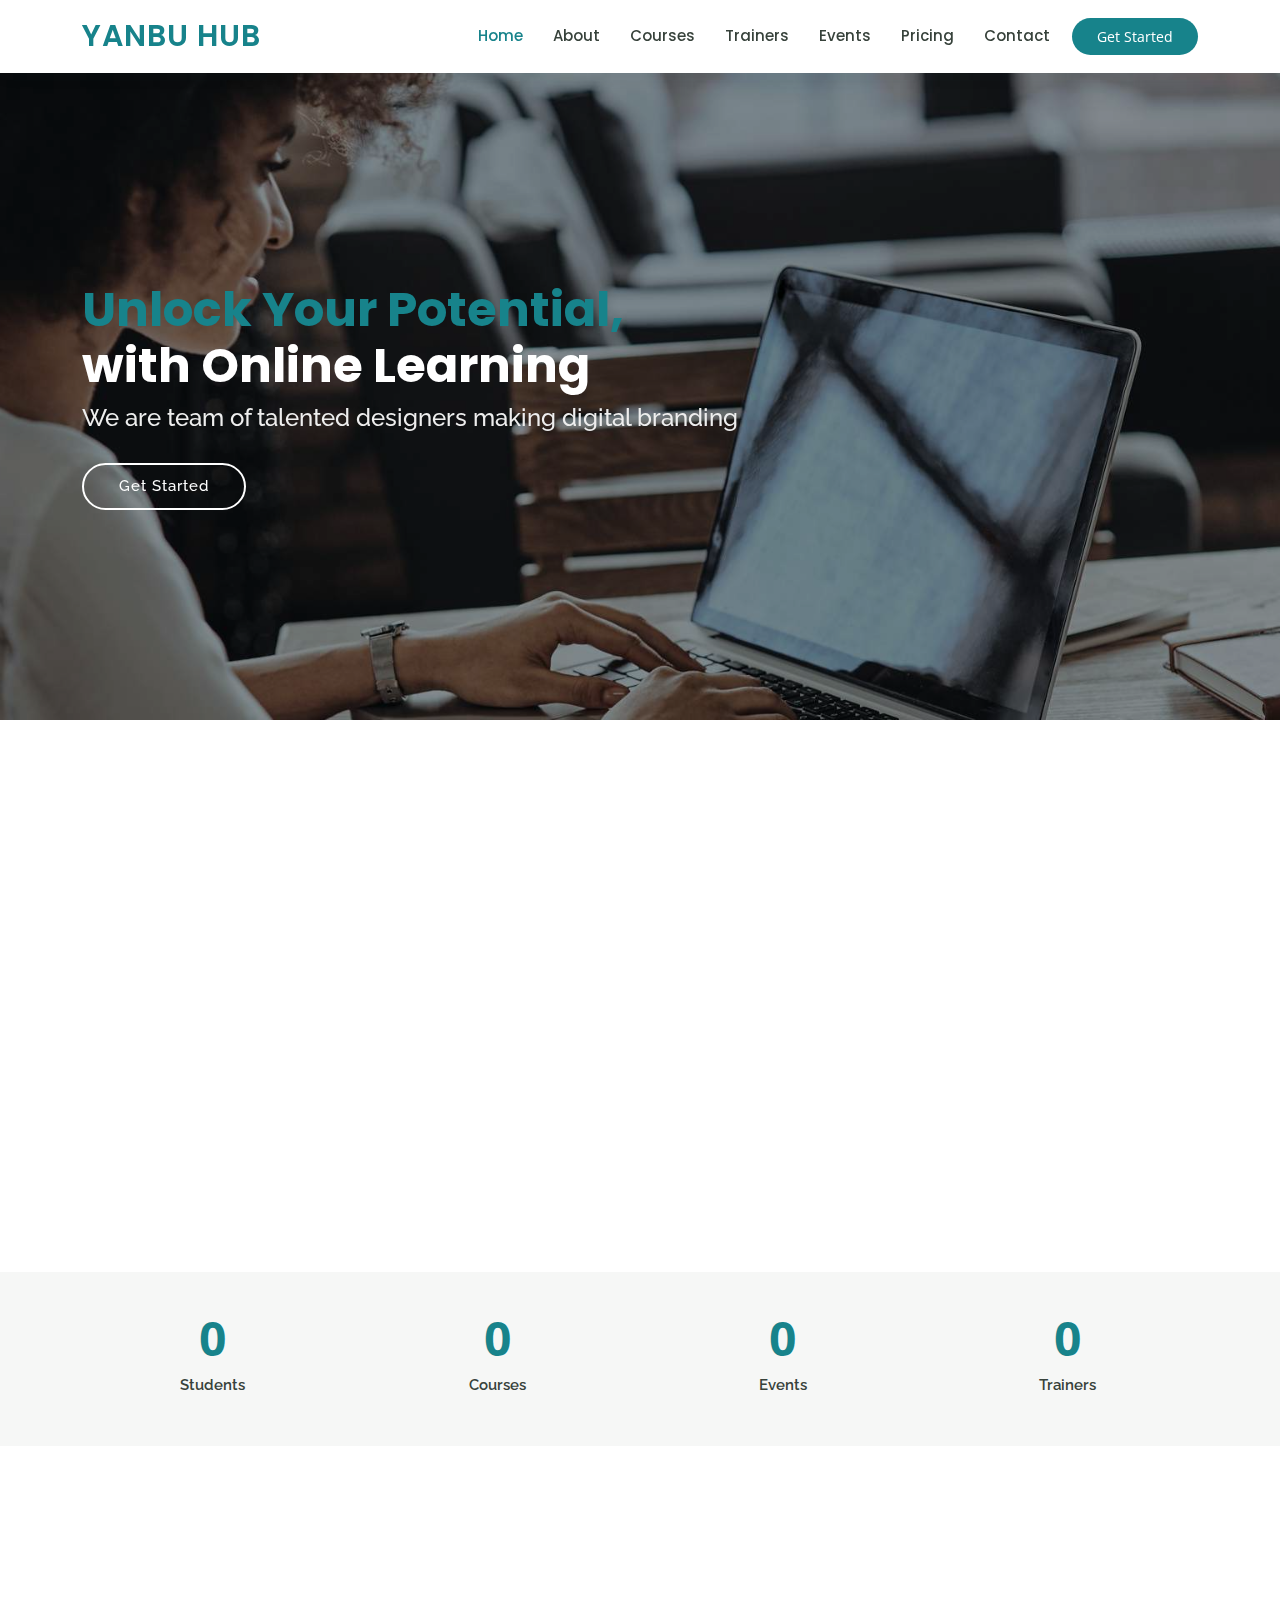
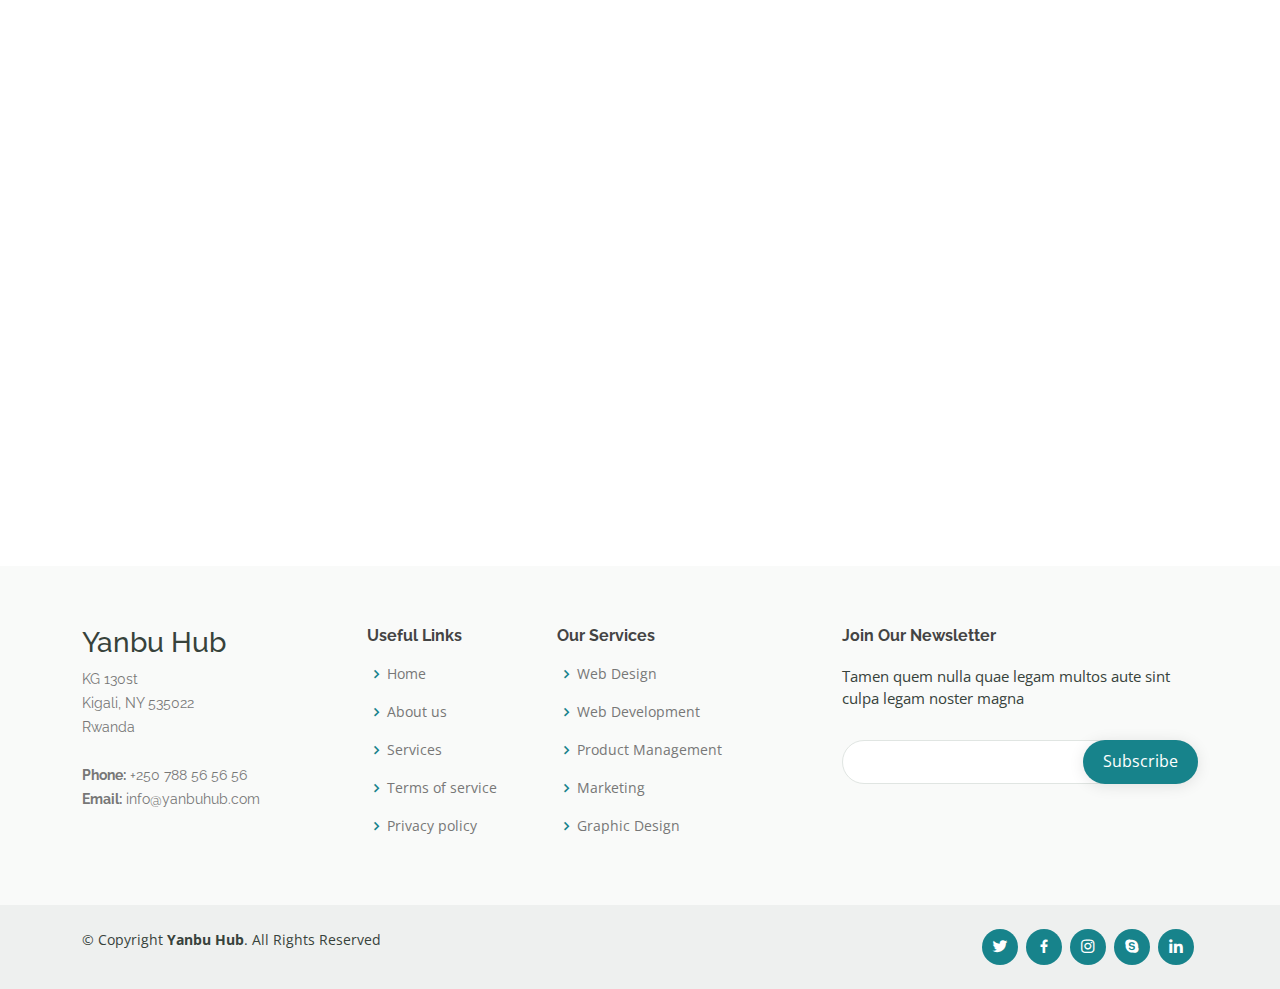
<file: index.html>
<!DOCTYPE html>
<html lang="en">

<head>
  <meta charset="utf-8">
  <meta content="width=device-width, initial-scale=1.0" name="viewport">

  <title>Yanbu Hub</title>
  <meta content="" name="description">
  <meta content="" name="keywords">

  <!-- Favicons -->
  <link href="assets/img/apple-touch-icon.png" rel="apple-touch-icon">

  <!-- Google Fonts -->
  <link href="https://fonts.googleapis.com/css?family=Open+Sans:300,300i,400,400i,600,600i,700,700i|Raleway:300,300i,400,400i,500,500i,600,600i,700,700i|Poppins:300,300i,400,400i,500,500i,600,600i,700,700i" rel="stylesheet">

  <!-- Vendor CSS Files -->
  <link href="assets/vendor/animate.css/animate.min.css" rel="stylesheet">
  <link href="assets/vendor/aos/aos.css" rel="stylesheet">
  <link href="assets/vendor/bootstrap/css/bootstrap.min.css" rel="stylesheet">
  <link href="assets/vendor/bootstrap-icons/bootstrap-icons.css" rel="stylesheet">
  <link href="assets/vendor/boxicons/css/boxicons.min.css" rel="stylesheet">
  <link href="assets/vendor/remixicon/remixicon.css" rel="stylesheet">
  <link href="assets/vendor/swiper/swiper-bundle.min.css" rel="stylesheet">

  <!-- Template Main CSS File -->
  <link href="assets/css/style.css" rel="stylesheet">

</head>

<body>

  <!-- ======= Header ======= -->
  <header id="header" class="fixed-top">
    <div class="container d-flex align-items-center">

      <h1 class="logo me-auto"><a href="index.html">Yanbu Hub</a></h1>
      <!-- Uncomment below if you prefer to use an image logo -->
      <!-- <a href="index.html" class="logo me-auto"><img src="assets/img/logo.png" alt="" class="img-fluid"></a>-->

      <nav id="navbar" class="navbar order-last order-lg-0">
        <ul>
          <li><a class="active" href="index.html">Home</a></li>
          <li><a href="about.html">About</a></li>
          <li><a href="courses.html">Courses</a></li>
          <li><a href="trainers.html">Trainers</a></li>
          <li><a href="events.html">Events</a></li>
          <li><a href="pricing.html">Pricing</a></li>

          
          <li><a href="contact.html">Contact</a></li>
        </ul>
        <i class="bi bi-list mobile-nav-toggle"></i>
      </nav><!-- .navbar -->

      <a href="login.php.html" class="get-started-btn">Get Started</a>

    </div>
  </header><!-- End Header -->

  <!-- ======= Hero Section ======= -->
  <section id="hero" class="d-flex justify-content-center align-items-center">
    <div class="container position-relative" data-aos="zoom-in" data-aos-delay="100">
      <h1><span style="color: #17838b;">Unlock Your Potential,</span>  <br>with Online Learning</h1>
      <h2>We are team of talented designers making digital branding</h2>
      <a href="login.php" class="btn-get-started">Get Started</a>
    </div>
  </section><!-- End Hero -->

  <main id="main">

    <section id="why-us" class="why-us">
      <div class="container" data-aos="fade-up">

        <div class="row">
          <div class="col-lg-4 d-flex align-items-stretch">
            <div class="content">
              <h3>Why Choose Mentor?</h3>
              <p>
                Lorem ipsum dolor sit amet, consectetur adipiscing elit, sed do eiusmod tempor incididunt ut labore et dolore magna aliqua. Duis aute irure dolor in reprehenderit
                Asperiores dolores sed et. Tenetur quia eos. Autem tempore quibusdam vel necessitatibus optio ad corporis.
              </p>
              <div class="text-center">
                <a href="about.html" class="more-btn">Learn More <i class="bx bx-chevron-right"></i></a>
              </div>
            </div>
          </div>
          <div class="col-lg-8 d-flex align-items-stretch" data-aos="zoom-in" data-aos-delay="100">
            <div class="icon-boxes d-flex flex-column justify-content-center">
              <div class="row">
                <div class="col-xl-4 d-flex align-items-stretch">
                  <div class="icon-box mt-4 mt-xl-0">
                    <i class="bx bx-receipt"></i>
                    <h4>Corporis voluptates sit</h4>
                    <p>Consequuntur sunt aut quasi enim aliquam quae harum pariatur laboris nisi ut aliquip</p>
                  </div>
                </div>
                <div class="col-xl-4 d-flex align-items-stretch">
                  <div class="icon-box mt-4 mt-xl-0">
                    <i class="bx bx-cube-alt"></i>
                    <h4>Ullamco laboris ladore pan</h4>
                    <p>Excepteur sint occaecat cupidatat non proident, sunt in culpa qui officia deserunt</p>
                  </div>
                </div>
                <div class="col-xl-4 d-flex align-items-stretch">
                  <div class="icon-box mt-4 mt-xl-0">
                    <i class="bx bx-images"></i>
                    <h4>Labore consequatur</h4>
                    <p>Aut suscipit aut cum nemo deleniti aut omnis. Doloribus ut maiores omnis facere</p>
                  </div>
                </div>
              </div>
          </div>
        </div>

      </div>
    </section>

    <!-- ======= Counts Section ======= -->
    <section id="counts" class="counts section-bg">
      <div class="container">

        <div class="row counters">

          <div class="col-lg-3 col-6 text-center">
            <span data-purecounter-start="0" data-purecounter-end="1232" data-purecounter-duration="1" class="purecounter"></span>
            <p>Students</p>
          </div>

          <div class="col-lg-3 col-6 text-center">
            <span data-purecounter-start="0" data-purecounter-end="64" data-purecounter-duration="1" class="purecounter"></span>
            <p>Courses</p>
          </div>

          <div class="col-lg-3 col-6 text-center">
            <span data-purecounter-start="0" data-purecounter-end="42" data-purecounter-duration="1" class="purecounter"></span>
            <p>Events</p>
          </div>

          <div class="col-lg-3 col-6 text-center">
            <span data-purecounter-start="0" data-purecounter-end="15" data-purecounter-duration="1" class="purecounter"></span>
            <p>Trainers</p>
          </div>

        </div>

      </div>
    </section><!-- End Counts Section -->

    <!-- ======= Why Us Section ======= -->
    

    <!-- ======= Features Section ======= -->
    <!-- <section id="features" class="features"> -->
      

    <!-- ======= Popular Courses Section ======= -->
    <section id="popular-courses" class="courses">
      <div class="container" data-aos="fade-up">

        <div class="section-title">
          <h2>Courses</h2>
          <p>Popular Courses</p>
        </div>

        <div class="row" data-aos="zoom-in" data-aos-delay="100">

          <div class="col-lg-4 col-md-6 d-flex align-items-stretch">
            <div class="course-item">
              <img src="assets/img/course-1.jpg" class="img-fluid" alt="...">
              <div class="course-content">
                <div class="d-flex justify-content-between align-items-center mb-3">
                  <h4>Web Development</h4>
                  <p class="price">$169</p>
                </div>

                <h3><a href="course-details.html">Website Design</a></h3>
                <p>Et architecto provident deleniti facere repellat nobis iste. Id facere quia quae dolores dolorem tempore.</p>
                <div class="trainer d-flex justify-content-between align-items-center">
                  <div class="trainer-profile d-flex align-items-center">
                    <img src="assets/img/trainers/trainer-1.jpg" class="img-fluid" alt="">
                    <span>Antonio</span>
                  </div>
                  <div class="trainer-rank d-flex align-items-center">
                    <i class="bx bx-user"></i>&nbsp;50
                    &nbsp;&nbsp;
                    <i class="bx bx-heart"></i>&nbsp;65
                  </div>
                </div>
              </div>
            </div>
          </div> <!-- End Course Item-->

          <div class="col-lg-4 col-md-6 d-flex align-items-stretch mt-4 mt-md-0">
            <div class="course-item">
              <img src="assets/img/course-2.jpg" class="img-fluid" alt="...">
              <div class="course-content">
                <div class="d-flex justify-content-between align-items-center mb-3">
                  <h4>Marketing</h4>
                  <p class="price">$250</p>
                </div>

                <h3><a href="course-details.html">Search Engine Optimization</a></h3>
                <p>Et architecto provident deleniti facere repellat nobis iste. Id facere quia quae dolores dolorem tempore.</p>
                <div class="trainer d-flex justify-content-between align-items-center">
                  <div class="trainer-profile d-flex align-items-center">
                    <img src="assets/img/trainers/trainer-2.jpg" class="img-fluid" alt="">
                    <span>Lana</span>
                  </div>
                  <div class="trainer-rank d-flex align-items-center">
                    <i class="bx bx-user"></i>&nbsp;35
                    &nbsp;&nbsp;
                    <i class="bx bx-heart"></i>&nbsp;42
                  </div>
                </div>
              </div>
            </div>
          </div> <!-- End Course Item-->

          <div class="col-lg-4 col-md-6 d-flex align-items-stretch mt-4 mt-lg-0">
            <div class="course-item">
              <img src="assets/img/course-3.jpg" class="img-fluid" alt="...">
              <div class="course-content">
                <div class="d-flex justify-content-between align-items-center mb-3">
                  <h4>Content</h4>
                  <p class="price">$180</p>
                </div>

                <h3><a href="course-details.html">Copywriting</a></h3>
                <p>Et architecto provident deleniti facere repellat nobis iste. Id facere quia quae dolores dolorem tempore.</p>
                <div class="trainer d-flex justify-content-between align-items-center">
                  <div class="trainer-profile d-flex align-items-center">
                    <img src="assets/img/trainers/trainer-3.jpg" class="img-fluid" alt="">
                    <span>Brandon</span>
                  </div>
                  <div class="trainer-rank d-flex align-items-center">
                    <i class="bx bx-user"></i>&nbsp;20
                    &nbsp;&nbsp;
                    <i class="bx bx-heart"></i>&nbsp;85
                  </div>
                </div>
              </div>
            </div>
          </div> <!-- End Course Item-->

        </div>

      </div>
    </section><!-- End Popular Courses Section -->

    <!-- ======= Trainers Section ======= -->
    <!-- <section id="trainers" class="trainers">
      <div class="container" data-aos="fade-up">

        <div class="row" data-aos="zoom-in" data-aos-delay="100">
          <div class="col-lg-4 col-md-6 d-flex align-items-stretch">
            <div class="member">
              <img src="assets/img/trainers/trainer-1.jpg" class="img-fluid" alt="">
              <div class="member-content">
                <h4>Walter White</h4>
                <span>Web Development</span>
                <p>
                  Magni qui quod omnis unde et eos fuga et exercitationem. Odio veritatis perspiciatis quaerat qui aut aut aut
                </p>
                <div class="social">
                  <a href=""><i class="bi bi-twitter"></i></a>
                  <a href=""><i class="bi bi-facebook"></i></a>
                  <a href=""><i class="bi bi-instagram"></i></a>
                  <a href=""><i class="bi bi-linkedin"></i></a>
                </div>
              </div>
            </div>
          </div>

          <div class="col-lg-4 col-md-6 d-flex align-items-stretch">
            <div class="member">
              <img src="assets/img/trainers/trainer-2.jpg" class="img-fluid" alt="">
              <div class="member-content">
                <h4>Sarah Jhinson</h4>
                <span>Marketing</span>
                <p>
                  Repellat fugiat adipisci nemo illum nesciunt voluptas repellendus. In architecto rerum rerum temporibus
                </p>
                <div class="social">
                  <a href=""><i class="bi bi-twitter"></i></a>
                  <a href=""><i class="bi bi-facebook"></i></a>
                  <a href=""><i class="bi bi-instagram"></i></a>
                  <a href=""><i class="bi bi-linkedin"></i></a>
                </div>
              </div>
            </div>
          </div>

          <div class="col-lg-4 col-md-6 d-flex align-items-stretch">
            <div class="member">
              <img src="assets/img/trainers/trainer-3.jpg" class="img-fluid" alt="">
              <div class="member-content">
                <h4>William Anderson</h4>
                <span>Content</span>
                <p>
                  Voluptas necessitatibus occaecati quia. Earum totam consequuntur qui porro et laborum toro des clara
                </p>
                <div class="social">
                  <a href=""><i class="bi bi-twitter"></i></a>
                  <a href=""><i class="bi bi-facebook"></i></a>
                  <a href=""><i class="bi bi-instagram"></i></a>
                  <a href=""><i class="bi bi-linkedin"></i></a>
                </div>
              </div>
            </div>
          </div>

        </div>

      </div>
    </section> -->
    <!-- End Trainers Section -->

  </main><!-- End #main -->

  <!-- ======= Footer ======= -->
  <footer id="footer">

    <div class="footer-top">
      <div class="container">
        <div class="row">

          <div class="col-lg-3 col-md-6 footer-contact">
            <h3>Yanbu Hub</h3>
            <p>
              KG 130st <br>
              Kigali, NY 535022<br>
              Rwanda <br><br>
              <strong>Phone:</strong> +250 788 56 56 56<br>
              <strong>Email:</strong> info@yanbuhub.com<br>
            </p>
          </div>

          <div class="col-lg-2 col-md-6 footer-links">
            <h4>Useful Links</h4>
            <ul>
              <li><i class="bx bx-chevron-right"></i> <a href="#">Home</a></li>
              <li><i class="bx bx-chevron-right"></i> <a href="#">About us</a></li>
              <li><i class="bx bx-chevron-right"></i> <a href="#">Services</a></li>
              <li><i class="bx bx-chevron-right"></i> <a href="#">Terms of service</a></li>
              <li><i class="bx bx-chevron-right"></i> <a href="#">Privacy policy</a></li>
            </ul>
          </div>

          <div class="col-lg-3 col-md-6 footer-links">
            <h4>Our Services</h4>
            <ul>
              <li><i class="bx bx-chevron-right"></i> <a href="#">Web Design</a></li>
              <li><i class="bx bx-chevron-right"></i> <a href="#">Web Development</a></li>
              <li><i class="bx bx-chevron-right"></i> <a href="#">Product Management</a></li>
              <li><i class="bx bx-chevron-right"></i> <a href="#">Marketing</a></li>
              <li><i class="bx bx-chevron-right"></i> <a href="#">Graphic Design</a></li>
            </ul>
          </div>

          <div class="col-lg-4 col-md-6 footer-newsletter">
            <h4>Join Our Newsletter</h4>
            <p>Tamen quem nulla quae legam multos aute sint culpa legam noster magna</p>
            <form action="" method="post">
              <input type="email" name="email"><input type="submit" value="Subscribe">
            </form>
          </div>

        </div>
      </div>
    </div>

    <div class="container d-md-flex py-4">

      <div class="me-md-auto text-center text-md-start">
        <div class="copyright">
          &copy; Copyright <strong><span>Yanbu Hub</span></strong>. All Rights Reserved
        </div>
      </div>
      <div class="social-links text-center text-md-right pt-3 pt-md-0">
        <a href="#" class="twitter"><i class="bx bxl-twitter"></i></a>
        <a href="#" class="facebook"><i class="bx bxl-facebook"></i></a>
        <a href="#" class="instagram"><i class="bx bxl-instagram"></i></a>
        <a href="#" class="google-plus"><i class="bx bxl-skype"></i></a>
        <a href="#" class="linkedin"><i class="bx bxl-linkedin"></i></a>
      </div>
    </div>
  </footer><!-- End Footer -->

  <div id="preloader"></div>
  <a href="#" class="back-to-top d-flex align-items-center justify-content-center"><i class="bi bi-arrow-up-short"></i></a>

  <!-- Vendor JS Files -->
  <script src="assets/vendor/aos/aos.js"></script>
  <script src="assets/vendor/bootstrap/js/bootstrap.bundle.min.js"></script>
  <script src="assets/vendor/php-email-form/validate.js"></script>
  <script src="assets/vendor/purecounter/purecounter.js"></script>
  <script src="assets/vendor/swiper/swiper-bundle.min.js"></script>

  <!-- Template Main JS File -->
  <script src="assets/js/main.js"></script>

</body>

</html>
</file>
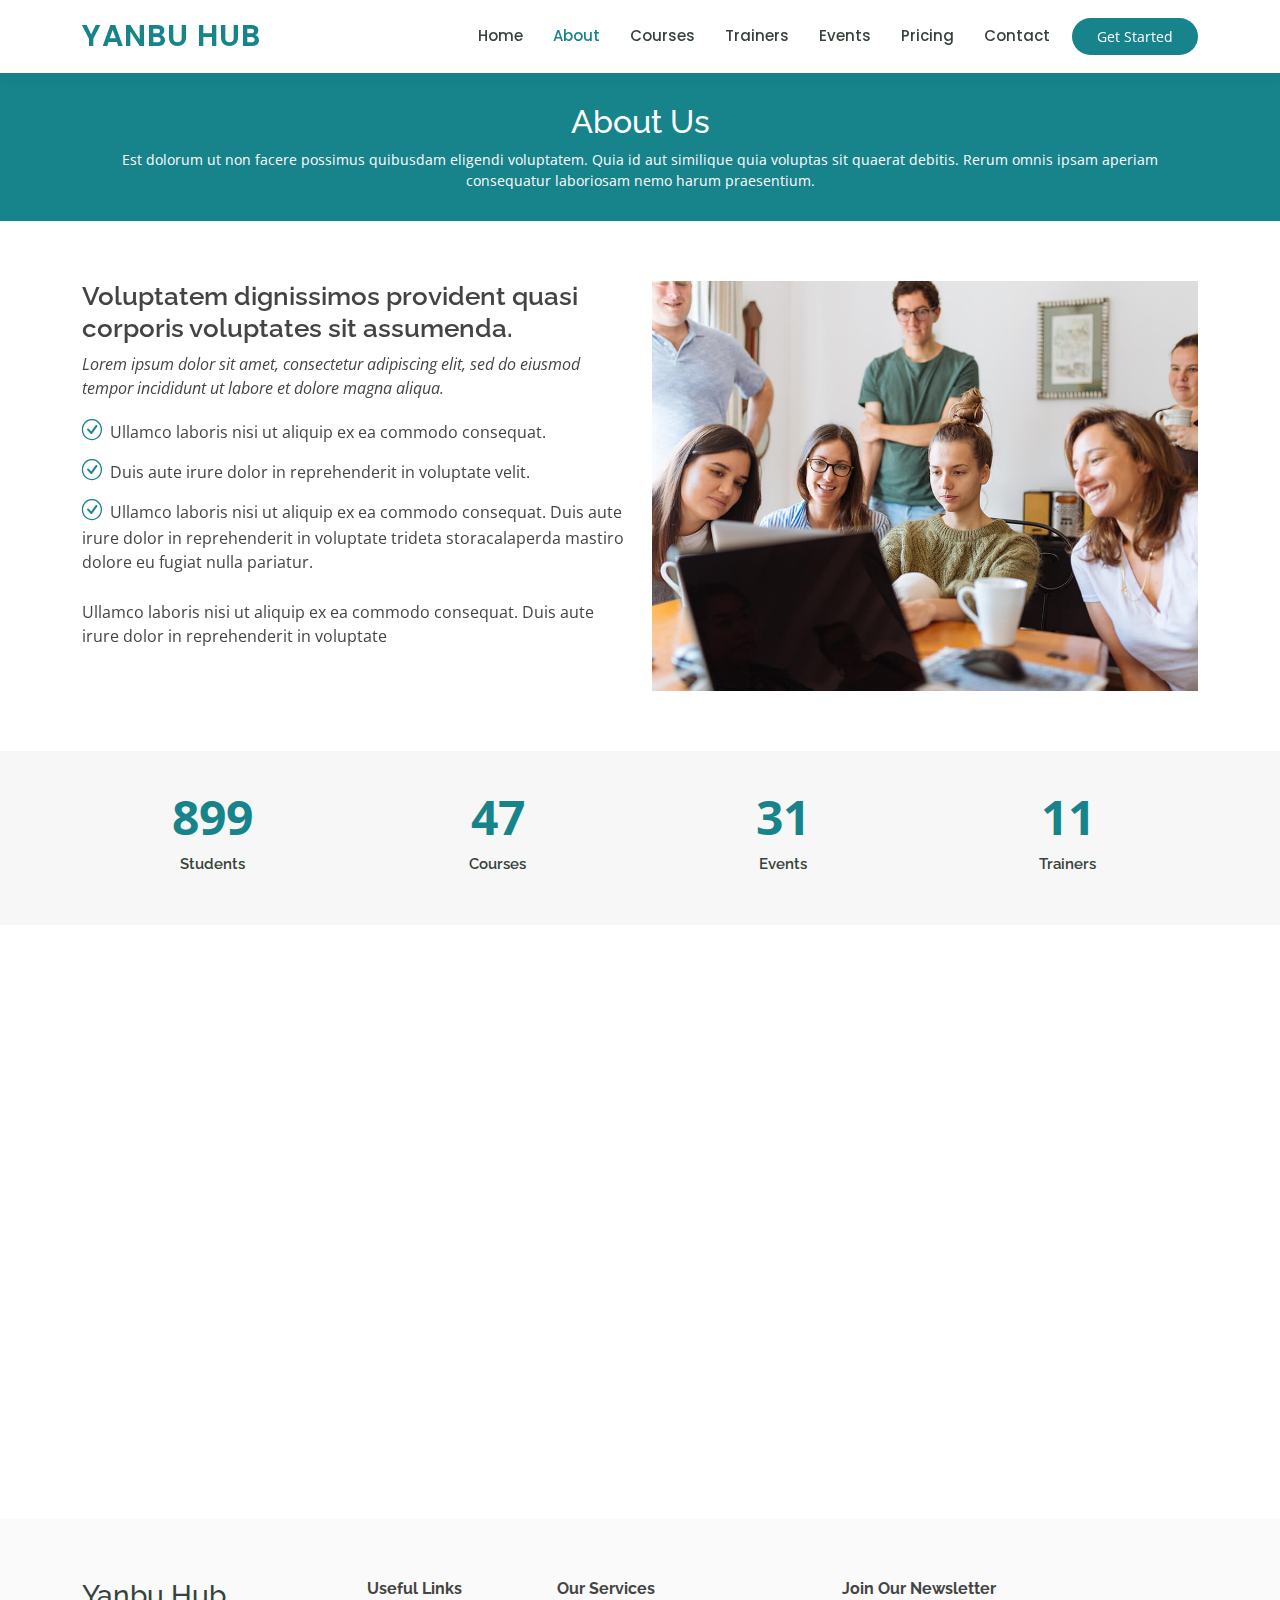
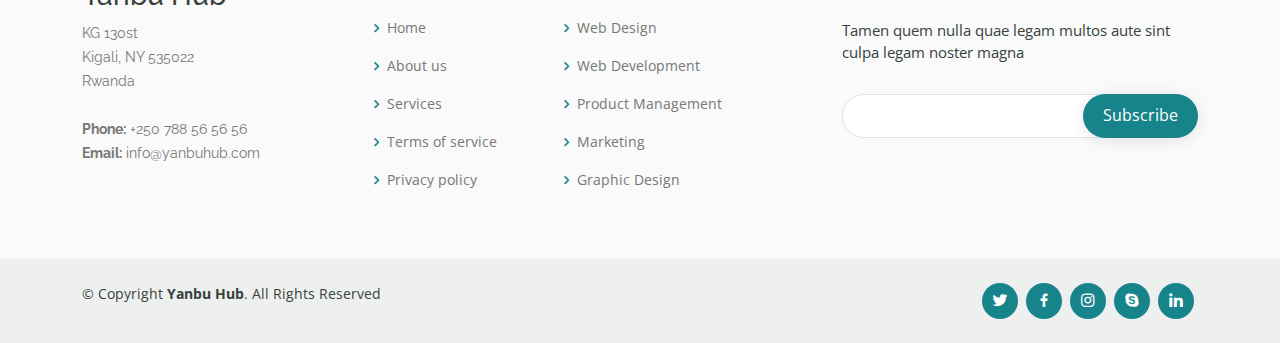
<file: about.html>
<!DOCTYPE html>
<html lang="en">

<head>
  <meta charset="utf-8">
  <meta content="width=device-width, initial-scale=1.0" name="viewport">

  <title>Yanbu Hub</title>
  <meta content="" name="description">
  <meta content="" name="keywords">

  <!-- Favicons -->
  <link href="assets/img/favicon.png" rel="icon">
  <link href="assets/img/apple-touch-icon.png" rel="apple-touch-icon">

  <!-- Google Fonts -->
  <link href="https://fonts.googleapis.com/css?family=Open+Sans:300,300i,400,400i,600,600i,700,700i|Raleway:300,300i,400,400i,500,500i,600,600i,700,700i|Poppins:300,300i,400,400i,500,500i,600,600i,700,700i" rel="stylesheet">

  <!-- Vendor CSS Files -->
  <link href="assets/vendor/animate.css/animate.min.css" rel="stylesheet">
  <link href="assets/vendor/aos/aos.css" rel="stylesheet">
  <link href="assets/vendor/bootstrap/css/bootstrap.min.css" rel="stylesheet">
  <link href="assets/vendor/bootstrap-icons/bootstrap-icons.css" rel="stylesheet">
  <link href="assets/vendor/boxicons/css/boxicons.min.css" rel="stylesheet">
  <link href="assets/vendor/remixicon/remixicon.css" rel="stylesheet">
  <link href="assets/vendor/swiper/swiper-bundle.min.css" rel="stylesheet">

  <!-- Template Main CSS File -->
  <link href="assets/css/style.css" rel="stylesheet">

</head>

<body>

  <!-- ======= Header ======= -->
  <header id="header" class="fixed-top">
    <div class="container d-flex align-items-center">

      <h1 class="logo me-auto"><a href="index.html">Yanbu Hub</a></h1>
      <!-- Uncomment below if you prefer to use an image logo -->
      <!-- <a href="index.html" class="logo me-auto"><img src="assets/img/logo.png" alt="" class="img-fluid"></a>-->

      <nav id="navbar" class="navbar order-last order-lg-0">
        <ul>
          <li><a href="index.html">Home</a></li>
          <li><a class="active" href="about.html">About</a></li>
          <li><a href="courses.html">Courses</a></li>
          <li><a href="trainers.html">Trainers</a></li>
          <li><a href="events.html">Events</a></li>
          <li><a href="pricing.html">Pricing</a></li>

        
          <li><a href="contact.html">Contact</a></li>
        </ul>
        <i class="bi bi-list mobile-nav-toggle"></i>
      </nav><!-- .navbar -->

      <a href="courses.html" class="get-started-btn">Get Started</a>

    </div>
  </header><!-- End Header -->

  <main id="main">
    <!-- ======= Breadcrumbs ======= -->
    <div class="breadcrumbs" data-aos="fade-in">
      <div class="container">
        <h2>About Us</h2>
        <p>Est dolorum ut non facere possimus quibusdam eligendi voluptatem. Quia id aut similique quia voluptas sit quaerat debitis. Rerum omnis ipsam aperiam consequatur laboriosam nemo harum praesentium. </p>
      </div>
    </div><!-- End Breadcrumbs -->

    <!-- ======= About Section ======= -->
    <section id="about" class="about">
      <div class="container" data-aos="fade-up">

        <div class="row">
          <div class="col-lg-6 order-1 order-lg-2" data-aos="fade-left" data-aos-delay="100">
            <img src="assets/img/about.jpg" class="img-fluid" alt="">
          </div>
          <div class="col-lg-6 pt-4 pt-lg-0 order-2 order-lg-1 content">
            <h3>Voluptatem dignissimos provident quasi corporis voluptates sit assumenda.</h3>
            <p class="fst-italic">
              Lorem ipsum dolor sit amet, consectetur adipiscing elit, sed do eiusmod tempor incididunt ut labore et dolore
              magna aliqua.
            </p>
            <ul>
              <li><i class="bi bi-check-circle"></i> Ullamco laboris nisi ut aliquip ex ea commodo consequat.</li>
              <li><i class="bi bi-check-circle"></i> Duis aute irure dolor in reprehenderit in voluptate velit.</li>
              <li><i class="bi bi-check-circle"></i> Ullamco laboris nisi ut aliquip ex ea commodo consequat. Duis aute irure dolor in reprehenderit in voluptate trideta storacalaperda mastiro dolore eu fugiat nulla pariatur.</li>
            </ul>
            <p>
              Ullamco laboris nisi ut aliquip ex ea commodo consequat. Duis aute irure dolor in reprehenderit in voluptate
            </p>

          </div>
        </div>

      </div>
    </section><!-- End About Section -->

    <!-- ======= Counts Section ======= -->
    <section id="counts" class="counts section-bg">
      <div class="container">

        <div class="row counters">

          <div class="col-lg-3 col-6 text-center">
            <span data-purecounter-start="0" data-purecounter-end="1232" data-purecounter-duration="1" class="purecounter"></span>
            <p>Students</p>
          </div>

          <div class="col-lg-3 col-6 text-center">
            <span data-purecounter-start="0" data-purecounter-end="64" data-purecounter-duration="1" class="purecounter"></span>
            <p>Courses</p>
          </div>

          <div class="col-lg-3 col-6 text-center">
            <span data-purecounter-start="0" data-purecounter-end="42" data-purecounter-duration="1" class="purecounter"></span>
            <p>Events</p>
          </div>

          <div class="col-lg-3 col-6 text-center">
            <span data-purecounter-start="0" data-purecounter-end="15" data-purecounter-duration="1" class="purecounter"></span>
            <p>Trainers</p>
          </div>

        </div>

      </div>
    </section><!-- End Counts Section -->

    <!-- ======= Testimonials Section ======= -->
    <section id="testimonials" class="testimonials">
      <div class="container" data-aos="fade-up">

        <div class="section-title">
          <h2>Testimonials</h2>
          <p>What are they saying</p>
        </div>

        <div class="testimonials-slider swiper" data-aos="fade-up" data-aos-delay="100">
          <div class="swiper-wrapper">

            <div class="swiper-slide">
              <div class="testimonial-wrap">
                <div class="testimonial-item">
                  <img src="assets/img/testimonials/testimonials-1.jpg" class="testimonial-img" alt="">
                  <h3>Saul Goodman</h3>
                  <h4>Ceo &amp; Founder</h4>
                  <p>
                    <i class="bx bxs-quote-alt-left quote-icon-left"></i>
                    Proin iaculis purus consequat sem cure digni ssim donec porttitora entum suscipit rhoncus. Accusantium quam, ultricies eget id, aliquam eget nibh et. Maecen aliquam, risus at semper.
                    <i class="bx bxs-quote-alt-right quote-icon-right"></i>
                  </p>
                </div>
              </div>
            </div><!-- End testimonial item -->

            <div class="swiper-slide">
              <div class="testimonial-wrap">
                <div class="testimonial-item">
                  <img src="assets/img/testimonials/testimonials-2.jpg" class="testimonial-img" alt="">
                  <h3>Sara Wilsson</h3>
                  <h4>Designer</h4>
                  <p>
                    <i class="bx bxs-quote-alt-left quote-icon-left"></i>
                    Export tempor illum tamen malis malis eram quae irure esse labore quem cillum quid cillum eram malis quorum velit fore eram velit sunt aliqua noster fugiat irure amet legam anim culpa.
                    <i class="bx bxs-quote-alt-right quote-icon-right"></i>
                  </p>
                </div>
              </div>
            </div><!-- End testimonial item -->

            <div class="swiper-slide">
              <div class="testimonial-wrap">
                <div class="testimonial-item">
                  <img src="assets/img/testimonials/testimonials-3.jpg" class="testimonial-img" alt="">
                  <h3>Jena Karlis</h3>
                  <h4>Store Owner</h4>
                  <p>
                    <i class="bx bxs-quote-alt-left quote-icon-left"></i>
                    Enim nisi quem export duis labore cillum quae magna enim sint quorum nulla quem veniam duis minim tempor labore quem eram duis noster aute amet eram fore quis sint minim.
                    <i class="bx bxs-quote-alt-right quote-icon-right"></i>
                  </p>
                </div>
              </div>
            </div><!-- End testimonial item -->

            <div class="swiper-slide">
              <div class="testimonial-wrap">
                <div class="testimonial-item">
                  <img src="assets/img/testimonials/testimonials-4.jpg" class="testimonial-img" alt="">
                  <h3>Matt Brandon</h3>
                  <h4>Freelancer</h4>
                  <p>
                    <i class="bx bxs-quote-alt-left quote-icon-left"></i>
                    Fugiat enim eram quae cillum dolore dolor amet nulla culpa multos export minim fugiat minim velit minim dolor enim duis veniam ipsum anim magna sunt elit fore quem dolore labore illum veniam.
                    <i class="bx bxs-quote-alt-right quote-icon-right"></i>
                  </p>
                </div>
              </div>
            </div><!-- End testimonial item -->

            <div class="swiper-slide">
              <div class="testimonial-wrap">
                <div class="testimonial-item">
                  <img src="assets/img/testimonials/testimonials-5.jpg" class="testimonial-img" alt="">
                  <h3>John Larson</h3>
                  <h4>Entrepreneur</h4>
                  <p>
                    <i class="bx bxs-quote-alt-left quote-icon-left"></i>
                    Quis quorum aliqua sint quem legam fore sunt eram irure aliqua veniam tempor noster veniam enim culpa labore duis sunt culpa nulla illum cillum fugiat legam esse veniam culpa fore nisi cillum quid.
                    <i class="bx bxs-quote-alt-right quote-icon-right"></i>
                  </p>
                </div>
              </div>
            </div><!-- End testimonial item -->

          </div>
          <div class="swiper-pagination"></div>
        </div>

      </div>
    </section><!-- End Testimonials Section -->

  </main><!-- End #main -->

  <!-- ======= Footer ======= -->
  <footer id="footer">

    <div class="footer-top">
      <div class="container">
        <div class="row">

          <div class="col-lg-3 col-md-6 footer-contact">
            <h3>Yanbu Hub</h3>
            <p>
              KG 130st <br>
              Kigali, NY 535022<br>
              Rwanda <br><br>
              <strong>Phone:</strong> +250 788 56 56 56<br>
              <strong>Email:</strong> info@yanbuhub.com<br>
            </p>
          </div>

          <div class="col-lg-2 col-md-6 footer-links">
            <h4>Useful Links</h4>
            <ul>
              <li><i class="bx bx-chevron-right"></i> <a href="#">Home</a></li>
              <li><i class="bx bx-chevron-right"></i> <a href="#">About us</a></li>
              <li><i class="bx bx-chevron-right"></i> <a href="#">Services</a></li>
              <li><i class="bx bx-chevron-right"></i> <a href="#">Terms of service</a></li>
              <li><i class="bx bx-chevron-right"></i> <a href="#">Privacy policy</a></li>
            </ul>
          </div>

          <div class="col-lg-3 col-md-6 footer-links">
            <h4>Our Services</h4>
            <ul>
              <li><i class="bx bx-chevron-right"></i> <a href="#">Web Design</a></li>
              <li><i class="bx bx-chevron-right"></i> <a href="#">Web Development</a></li>
              <li><i class="bx bx-chevron-right"></i> <a href="#">Product Management</a></li>
              <li><i class="bx bx-chevron-right"></i> <a href="#">Marketing</a></li>
              <li><i class="bx bx-chevron-right"></i> <a href="#">Graphic Design</a></li>
            </ul>
          </div>

          <div class="col-lg-4 col-md-6 footer-newsletter">
            <h4>Join Our Newsletter</h4>
            <p>Tamen quem nulla quae legam multos aute sint culpa legam noster magna</p>
            <form action="" method="post">
              <input type="email" name="email"><input type="submit" value="Subscribe">
            </form>
          </div>

        </div>
      </div>
    </div>

    <div class="container d-md-flex py-4">

      <div class="me-md-auto text-center text-md-start">
        <div class="copyright">
          &copy; Copyright <strong><span>Yanbu Hub</span></strong>. All Rights Reserved
        </div>
      </div>
      <div class="social-links text-center text-md-right pt-3 pt-md-0">
        <a href="#" class="twitter"><i class="bx bxl-twitter"></i></a>
        <a href="#" class="facebook"><i class="bx bxl-facebook"></i></a>
        <a href="#" class="instagram"><i class="bx bxl-instagram"></i></a>
        <a href="#" class="google-plus"><i class="bx bxl-skype"></i></a>
        <a href="#" class="linkedin"><i class="bx bxl-linkedin"></i></a>
      </div>
    </div>
  </footer><!-- End Footer -->

  <div id="preloader"></div>
  <a href="#" class="back-to-top d-flex align-items-center justify-content-center"><i class="bi bi-arrow-up-short"></i></a>

  <!-- Vendor JS Files -->
  <script src="assets/vendor/aos/aos.js"></script>
  <script src="assets/vendor/bootstrap/js/bootstrap.bundle.min.js"></script>
  <script src="assets/vendor/php-email-form/validate.js"></script>
  <script src="assets/vendor/purecounter/purecounter.js"></script>
  <script src="assets/vendor/swiper/swiper-bundle.min.js"></script>

  <!-- Template Main JS File -->
  <script src="assets/js/main.js"></script>

</body>

</html>
</file>
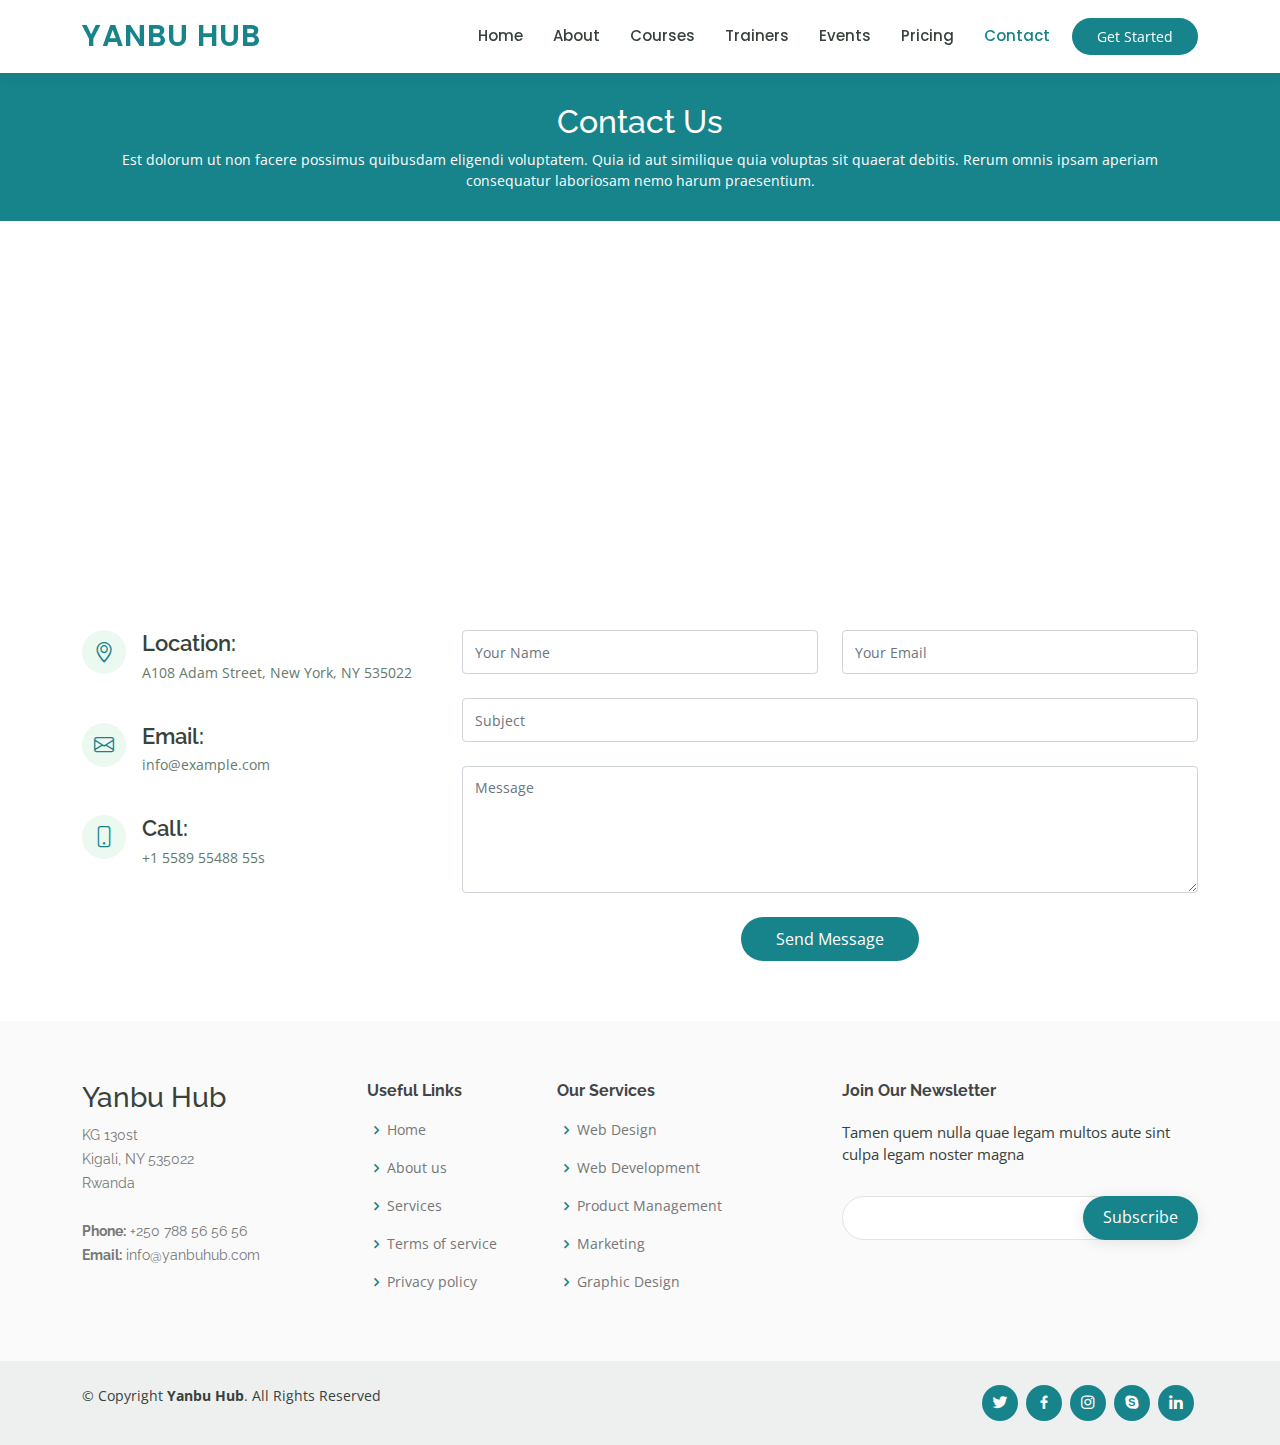
<file: contact.html>
<!DOCTYPE html>
<html lang="en">

<head>
  <meta charset="utf-8">
  <meta content="width=device-width, initial-scale=1.0" name="viewport">

  <title>Yanbu Hub</title>
  <meta content="" name="description">
  <meta content="" name="keywords">

  <!-- Favicons -->
  <link href="assets/img/favicon.png" rel="icon">
  <link href="assets/img/apple-touch-icon.png" rel="apple-touch-icon">

  <!-- Google Fonts -->
  <link href="https://fonts.googleapis.com/css?family=Open+Sans:300,300i,400,400i,600,600i,700,700i|Raleway:300,300i,400,400i,500,500i,600,600i,700,700i|Poppins:300,300i,400,400i,500,500i,600,600i,700,700i" rel="stylesheet">

  <!-- Vendor CSS Files -->
  <link href="assets/vendor/animate.css/animate.min.css" rel="stylesheet">
  <link href="assets/vendor/aos/aos.css" rel="stylesheet">
  <link href="assets/vendor/bootstrap/css/bootstrap.min.css" rel="stylesheet">
  <link href="assets/vendor/bootstrap-icons/bootstrap-icons.css" rel="stylesheet">
  <link href="assets/vendor/boxicons/css/boxicons.min.css" rel="stylesheet">
  <link href="assets/vendor/remixicon/remixicon.css" rel="stylesheet">
  <link href="assets/vendor/swiper/swiper-bundle.min.css" rel="stylesheet">

  <!-- Template Main CSS File -->
  <link href="assets/css/style.css" rel="stylesheet">

</head>

<body>

  <!-- ======= Header ======= -->
  <header id="header" class="fixed-top">
    <div class="container d-flex align-items-center">

      <h1 class="logo me-auto"><a href="index.html">Yanbu Hub</a></h1>
      <!-- Uncomment below if you prefer to use an image logo -->
      <!-- <a href="index.html" class="logo me-auto"><img src="assets/img/logo.png" alt="" class="img-fluid"></a>-->

      <nav id="navbar" class="navbar order-last order-lg-0">
        <ul>
          <li><a href="index.html">Home</a></li>
          <li><a href="about.html">About</a></li>
          <li><a href="courses.html">Courses</a></li>
          <li><a href="trainers.html">Trainers</a></li>
          <li><a href="events.html">Events</a></li>
          <li><a href="pricing.html">Pricing</a></li>

          <li><a class="active" href="contact.html">Contact</a></li>
        </ul>
        <i class="bi bi-list mobile-nav-toggle"></i>
      </nav><!-- .navbar -->

      <a href="courses.html" class="get-started-btn">Get Started</a>

    </div>
  </header><!-- End Header -->

  <main id="main">

    <!-- ======= Breadcrumbs ======= -->
    <div class="breadcrumbs" data-aos="fade-in">
      <div class="container">
        <h2>Contact Us</h2>
        <p>Est dolorum ut non facere possimus quibusdam eligendi voluptatem. Quia id aut similique quia voluptas sit quaerat debitis. Rerum omnis ipsam aperiam consequatur laboriosam nemo harum praesentium. </p>
      </div>
    </div><!-- End Breadcrumbs -->

    <!-- ======= Contact Section ======= -->
    <section id="contact" class="contact">
      <div data-aos="fade-up">
        <iframe style="border:0; width: 100%; height: 350px;" src="https://www.google.com/maps/embed?pb=!1m14!1m8!1m3!1d12097.433213460943!2d-74.0062269!3d40.7101282!3m2!1i1024!2i768!4f13.1!3m3!1m2!1s0x0%3A0xb89d1fe6bc499443!2sDowntown+Conference+Center!5e0!3m2!1smk!2sbg!4v1539943755621" frameborder="0" allowfullscreen></iframe>
      </div>

      <div class="container" data-aos="fade-up">

        <div class="row mt-5">

          <div class="col-lg-4">
            <div class="info">
              <div class="address">
                <i class="bi bi-geo-alt"></i>
                <h4>Location:</h4>
                <p>A108 Adam Street, New York, NY 535022</p>
              </div>

              <div class="email">
                <i class="bi bi-envelope"></i>
                <h4>Email:</h4>
                <p>info@example.com</p>
              </div>

              <div class="phone">
                <i class="bi bi-phone"></i>
                <h4>Call:</h4>
                <p>+1 5589 55488 55s</p>
              </div>

            </div>

          </div>

          <div class="col-lg-8 mt-5 mt-lg-0">

            <form action="forms/contact.php" method="post" role="form" class="php-email-form">
              <div class="row">
                <div class="col-md-6 form-group">
                  <input type="text" name="name" class="form-control" id="name" placeholder="Your Name" required>
                </div>
                <div class="col-md-6 form-group mt-3 mt-md-0">
                  <input type="email" class="form-control" name="email" id="email" placeholder="Your Email" required>
                </div>
              </div>
              <div class="form-group mt-3">
                <input type="text" class="form-control" name="subject" id="subject" placeholder="Subject" required>
              </div>
              <div class="form-group mt-3">
                <textarea class="form-control" name="message" rows="5" placeholder="Message" required></textarea>
              </div>
              <div class="my-3">
                <div class="loading">Loading</div>
                <div class="error-message"></div>
                <div class="sent-message">Your message has been sent. Thank you!</div>
              </div>
              <div class="text-center"><button type="submit">Send Message</button></div>
            </form>

          </div>

        </div>

      </div>
    </section><!-- End Contact Section -->

  </main><!-- End #main -->

  <!-- ======= Footer ======= -->
  <footer id="footer">

    <div class="footer-top">
      <div class="container">
        <div class="row">

          <div class="col-lg-3 col-md-6 footer-contact">
            <h3>Yanbu Hub</h3>
            <p>
              KG 130st <br>
              Kigali, NY 535022<br>
              Rwanda <br><br>
              <strong>Phone:</strong> +250 788 56 56 56<br>
              <strong>Email:</strong> info@yanbuhub.com<br>
            </p>
          </div>

          <div class="col-lg-2 col-md-6 footer-links">
            <h4>Useful Links</h4>
            <ul>
              <li><i class="bx bx-chevron-right"></i> <a href="#">Home</a></li>
              <li><i class="bx bx-chevron-right"></i> <a href="#">About us</a></li>
              <li><i class="bx bx-chevron-right"></i> <a href="#">Services</a></li>
              <li><i class="bx bx-chevron-right"></i> <a href="#">Terms of service</a></li>
              <li><i class="bx bx-chevron-right"></i> <a href="#">Privacy policy</a></li>
            </ul>
          </div>

          <div class="col-lg-3 col-md-6 footer-links">
            <h4>Our Services</h4>
            <ul>
              <li><i class="bx bx-chevron-right"></i> <a href="#">Web Design</a></li>
              <li><i class="bx bx-chevron-right"></i> <a href="#">Web Development</a></li>
              <li><i class="bx bx-chevron-right"></i> <a href="#">Product Management</a></li>
              <li><i class="bx bx-chevron-right"></i> <a href="#">Marketing</a></li>
              <li><i class="bx bx-chevron-right"></i> <a href="#">Graphic Design</a></li>
            </ul>
          </div>

          <div class="col-lg-4 col-md-6 footer-newsletter">
            <h4>Join Our Newsletter</h4>
            <p>Tamen quem nulla quae legam multos aute sint culpa legam noster magna</p>
            <form action="" method="post">
              <input type="email" name="email"><input type="submit" value="Subscribe">
            </form>
          </div>

        </div>
      </div>
    </div>

    <div class="container d-md-flex py-4">

      <div class="me-md-auto text-center text-md-start">
        <div class="copyright">
          &copy; Copyright <strong><span>Yanbu Hub</span></strong>. All Rights Reserved
        </div>
      </div>
      <div class="social-links text-center text-md-right pt-3 pt-md-0">
        <a href="#" class="twitter"><i class="bx bxl-twitter"></i></a>
        <a href="#" class="facebook"><i class="bx bxl-facebook"></i></a>
        <a href="#" class="instagram"><i class="bx bxl-instagram"></i></a>
        <a href="#" class="google-plus"><i class="bx bxl-skype"></i></a>
        <a href="#" class="linkedin"><i class="bx bxl-linkedin"></i></a>
      </div>
    </div>
  </footer><!-- End Footer -->

  <div id="preloader"></div>
  <a href="#" class="back-to-top d-flex align-items-center justify-content-center"><i class="bi bi-arrow-up-short"></i></a>

  <!-- Vendor JS Files -->
  <script src="assets/vendor/aos/aos.js"></script>
  <script src="assets/vendor/bootstrap/js/bootstrap.bundle.min.js"></script>
  <script src="assets/vendor/php-email-form/validate.js"></script>
  <script src="assets/vendor/purecounter/purecounter.js"></script>
  <script src="assets/vendor/swiper/swiper-bundle.min.js"></script>

  <!-- Main JS File -->
  <script src="assets/js/main.js"></script>

</body>

</html>
</file>
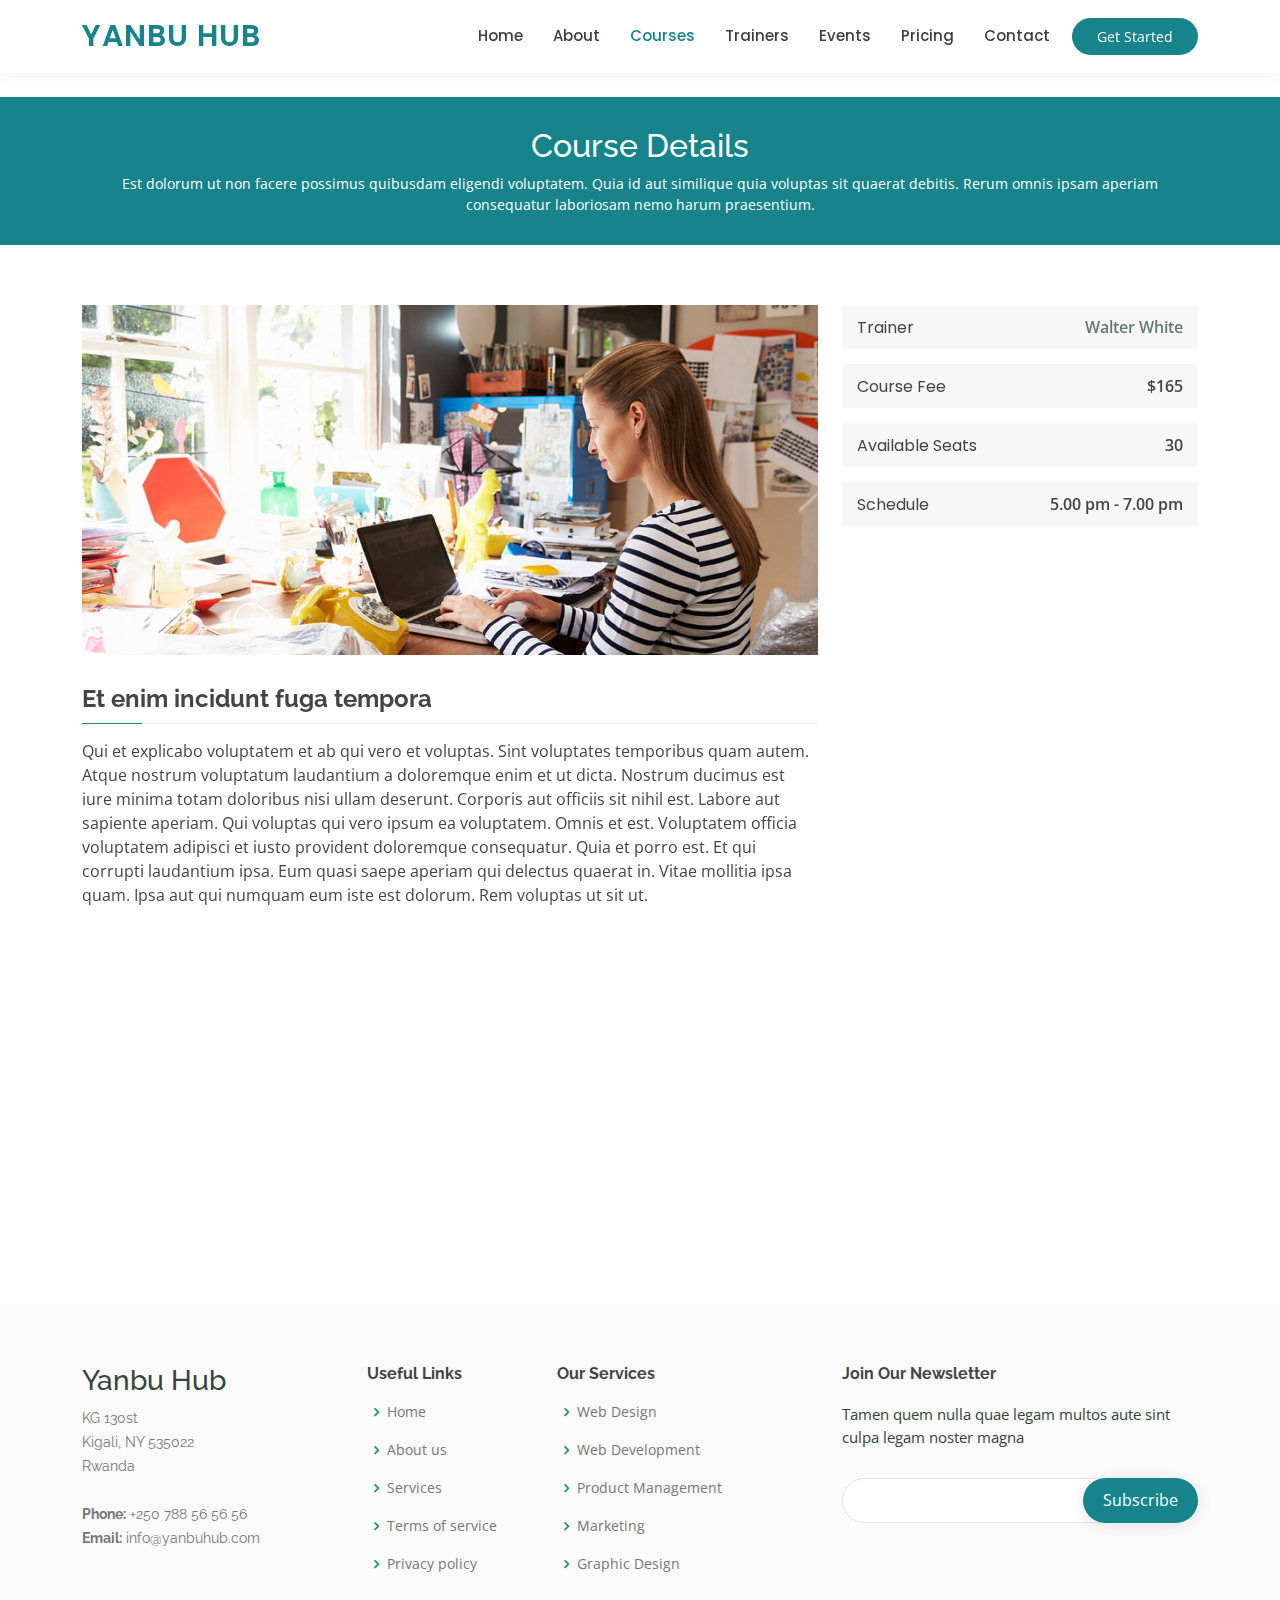
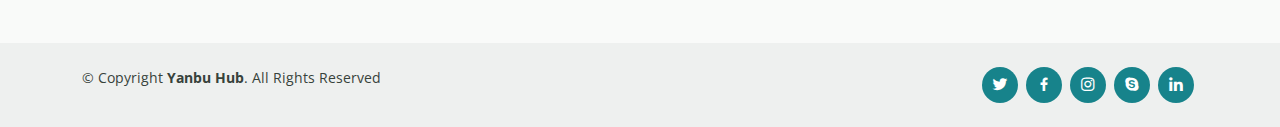
<file: course-details.html>
<!DOCTYPE html>
<html lang="en">

<head>
  <meta charset="utf-8">
  <meta content="width=device-width, initial-scale=1.0" name="viewport">

  <title>Yanbu Hub</title>
  <meta content="" name="description">
  <meta content="" name="keywords">

  <!-- Favicons -->
  <link href="assets/img/favicon.png" rel="icon">
  <link href="assets/img/apple-touch-icon.png" rel="apple-touch-icon">

  <!-- Google Fonts -->
  <link href="https://fonts.googleapis.com/css?family=Open+Sans:300,300i,400,400i,600,600i,700,700i|Raleway:300,300i,400,400i,500,500i,600,600i,700,700i|Poppins:300,300i,400,400i,500,500i,600,600i,700,700i" rel="stylesheet">

  <!-- Vendor CSS Files -->
  <link href="assets/vendor/animate.css/animate.min.css" rel="stylesheet">
  <link href="assets/vendor/aos/aos.css" rel="stylesheet">
  <link href="assets/vendor/bootstrap/css/bootstrap.min.css" rel="stylesheet">
  <link href="assets/vendor/bootstrap-icons/bootstrap-icons.css" rel="stylesheet">
  <link href="assets/vendor/boxicons/css/boxicons.min.css" rel="stylesheet">
  <link href="assets/vendor/remixicon/remixicon.css" rel="stylesheet">
  <link href="assets/vendor/swiper/swiper-bundle.min.css" rel="stylesheet">

  <!-- Template Main CSS File -->
  <link href="assets/css/style.css" rel="stylesheet">

]
</head>

<body>

  <!-- ======= Header ======= -->
  <header id="header" class="fixed-top">
    <div class="container d-flex align-items-center">

      <h1 class="logo me-auto"><a href="index.html">Yanbu Hub</a></h1>
      <!-- Uncomment below if you prefer to use an image logo -->
      <!-- <a href="index.html" class="logo me-auto"><img src="assets/img/logo.png" alt="" class="img-fluid"></a>-->

      <nav id="navbar" class="navbar order-last order-lg-0">
        <ul>
          <li><a href="index.html">Home</a></li>
          <li><a href="about.html">About</a></li>
          <li><a class="active" href="courses.html">Courses</a></li>
          <li><a href="trainers.html">Trainers</a></li>
          <li><a href="events.html">Events</a></li>
          <li><a href="pricing.html">Pricing</a></li>
          <li><a href="contact.html">Contact</a></li>
        </ul>
        <i class="bi bi-list mobile-nav-toggle"></i>
      </nav><!-- .navbar -->

      <a href="courses.html" class="get-started-btn">Get Started</a>

    </div>
  </header><!-- End Header -->

  <main id="main">

    <!-- ======= Breadcrumbs ======= -->
    <div class="breadcrumbs" data-aos="fade-in">
      <div class="container">
        <h2>Course Details</h2>
        <p>Est dolorum ut non facere possimus quibusdam eligendi voluptatem. Quia id aut similique quia voluptas sit quaerat debitis. Rerum omnis ipsam aperiam consequatur laboriosam nemo harum praesentium. </p>
      </div>
    </div><!-- End Breadcrumbs -->

    <!-- ======= Cource Details Section ======= -->
    <section id="course-details" class="course-details">
      <div class="container" data-aos="fade-up">

        <div class="row">
          <div class="col-lg-8">
            <img src="assets/img/course-details.jpg" class="img-fluid" alt="">
            <h3>Et enim incidunt fuga tempora</h3>
            <p>
              Qui et explicabo voluptatem et ab qui vero et voluptas. Sint voluptates temporibus quam autem. Atque nostrum voluptatum laudantium a doloremque enim et ut dicta. Nostrum ducimus est iure minima totam doloribus nisi ullam deserunt. Corporis aut officiis sit nihil est. Labore aut sapiente aperiam.
              Qui voluptas qui vero ipsum ea voluptatem. Omnis et est. Voluptatem officia voluptatem adipisci et iusto provident doloremque consequatur. Quia et porro est. Et qui corrupti laudantium ipsa.
              Eum quasi saepe aperiam qui delectus quaerat in. Vitae mollitia ipsa quam. Ipsa aut qui numquam eum iste est dolorum. Rem voluptas ut sit ut.
            </p>
          </div>
          <div class="col-lg-4">

            <div class="course-info d-flex justify-content-between align-items-center">
              <h5>Trainer</h5>
              <p><a href="#">Walter White</a></p>
            </div>

            <div class="course-info d-flex justify-content-between align-items-center">
              <h5>Course Fee</h5>
              <p>$165</p>
            </div>

            <div class="course-info d-flex justify-content-between align-items-center">
              <h5>Available Seats</h5>
              <p>30</p>
            </div>

            <div class="course-info d-flex justify-content-between align-items-center">
              <h5>Schedule</h5>
              <p>5.00 pm - 7.00 pm</p>
            </div>

          </div>
        </div>

      </div>
    </section><!-- End Cource Details Section -->

    <!-- ======= Cource Details Tabs Section ======= -->
    <section id="cource-details-tabs" class="cource-details-tabs">
      <div class="container" data-aos="fade-up">

        <div class="row">
          <div class="col-lg-3">
            <ul class="nav nav-tabs flex-column">
              <li class="nav-item">
                <a class="nav-link active show" data-toggle="tab" href="#tab-1">Modi sit est</a>
              </li>
              <li class="nav-item">
                <a class="nav-link" data-toggle="tab" href="#tab-2">Unde praesentium sed</a>
              </li>
              <li class="nav-item">
                <a class="nav-link" data-toggle="tab" href="#tab-3">Pariatur explicabo vel</a>
              </li>
              <li class="nav-item">
                <a class="nav-link" data-toggle="tab" href="#tab-4">Nostrum qui quasi</a>
              </li>
              <li class="nav-item">
                <a class="nav-link" data-toggle="tab" href="#tab-5">Iusto ut expedita aut</a>
              </li>
            </ul>
          </div>
          <div class="col-lg-9 mt-4 mt-lg-0">
            <div class="tab-content">
              <div class="tab-pane active show" id="tab-1">
                <div class="row">
                  <div class="col-lg-8 details order-2 order-lg-1">
                    <h3>Architecto ut aperiam autem id</h3>
                    <p class="fst-italic">Qui laudantium consequatur laborum sit qui ad sapiente dila parde sonata raqer a videna mareta paulona marka</p>
                    <p>Et nobis maiores eius. Voluptatibus ut enim blanditiis atque harum sint. Laborum eos ipsum ipsa odit magni. Incidunt hic ut molestiae aut qui. Est repellat minima eveniet eius et quis magni nihil. Consequatur dolorem quaerat quos qui similique accusamus nostrum rem vero</p>
                  </div>
                  <div class="col-lg-4 text-center order-1 order-lg-2">
                    <img src="assets/img/course-details-tab-1.png" alt="" class="img-fluid">
                  </div>
                </div>
              </div>
              <div class="tab-pane" id="tab-2">
                <div class="row">
                  <div class="col-lg-8 details order-2 order-lg-1">
                    <h3>Et blanditiis nemo veritatis excepturi</h3>
                    <p class="fst-italic">Qui laudantium consequatur laborum sit qui ad sapiente dila parde sonata raqer a videna mareta paulona marka</p>
                    <p>Ea ipsum voluptatem consequatur quis est. Illum error ullam omnis quia et reiciendis sunt sunt est. Non aliquid repellendus itaque accusamus eius et velit ipsa voluptates. Optio nesciunt eaque beatae accusamus lerode pakto madirna desera vafle de nideran pal</p>
                  </div>
                  <div class="col-lg-4 text-center order-1 order-lg-2">
                    <img src="assets/img/course-details-tab-2.png" alt="" class="img-fluid">
                  </div>
                </div>
              </div>
              <div class="tab-pane" id="tab-3">
                <div class="row">
                  <div class="col-lg-8 details order-2 order-lg-1">
                    <h3>Impedit facilis occaecati odio neque aperiam sit</h3>
                    <p class="fst-italic">Eos voluptatibus quo. Odio similique illum id quidem non enim fuga. Qui natus non sunt dicta dolor et. In asperiores velit quaerat perferendis aut</p>
                    <p>Iure officiis odit rerum. Harum sequi eum illum corrupti culpa veritatis quisquam. Neque necessitatibus illo rerum eum ut. Commodi ipsam minima molestiae sed laboriosam a iste odio. Earum odit nesciunt fugiat sit ullam. Soluta et harum voluptatem optio quae</p>
                  </div>
                  <div class="col-lg-4 text-center order-1 order-lg-2">
                    <img src="assets/img/course-details-tab-3.png" alt="" class="img-fluid">
                  </div>
                </div>
              </div>
              <div class="tab-pane" id="tab-4">
                <div class="row">
                  <div class="col-lg-8 details order-2 order-lg-1">
                    <h3>Fuga dolores inventore laboriosam ut est accusamus laboriosam dolore</h3>
                    <p class="fst-italic">Totam aperiam accusamus. Repellat consequuntur iure voluptas iure porro quis delectus</p>
                    <p>Eaque consequuntur consequuntur libero expedita in voluptas. Nostrum ipsam necessitatibus aliquam fugiat debitis quis velit. Eum ex maxime error in consequatur corporis atque. Eligendi asperiores sed qui veritatis aperiam quia a laborum inventore</p>
                  </div>
                  <div class="col-lg-4 text-center order-1 order-lg-2">
                    <img src="assets/img/course-details-tab-4.png" alt="" class="img-fluid">
                  </div>
                </div>
              </div>
              <div class="tab-pane" id="tab-5">
                <div class="row">
                  <div class="col-lg-8 details order-2 order-lg-1">
                    <h3>Est eveniet ipsam sindera pad rone matrelat sando reda</h3>
                    <p class="fst-italic">Omnis blanditiis saepe eos autem qui sunt debitis porro quia.</p>
                    <p>Exercitationem nostrum omnis. Ut reiciendis repudiandae minus. Omnis recusandae ut non quam ut quod eius qui. Ipsum quia odit vero atque qui quibusdam amet. Occaecati sed est sint aut vitae molestiae voluptate vel</p>
                  </div>
                  <div class="col-lg-4 text-center order-1 order-lg-2">
                    <img src="assets/img/course-details-tab-5.png" alt="" class="img-fluid">
                  </div>
                </div>
              </div>
            </div>
          </div>
        </div>

      </div>
    </section><!-- End Cource Details Tabs Section -->

  </main><!-- End #main -->

  <!-- ======= Footer ======= -->
  <footer id="footer">

    <div class="footer-top">
      <div class="container">
        <div class="row">

          <div class="col-lg-3 col-md-6 footer-contact">
            <h3>Yanbu Hub</h3>
            <p>
              KG 130st <br>
              Kigali, NY 535022<br>
              Rwanda <br><br>
              <strong>Phone:</strong> +250 788 56 56 56<br>
              <strong>Email:</strong> info@yanbuhub.com<br>
            </p>
          </div>

          <div class="col-lg-2 col-md-6 footer-links">
            <h4>Useful Links</h4>
            <ul>
              <li><i class="bx bx-chevron-right"></i> <a href="#">Home</a></li>
              <li><i class="bx bx-chevron-right"></i> <a href="#">About us</a></li>
              <li><i class="bx bx-chevron-right"></i> <a href="#">Services</a></li>
              <li><i class="bx bx-chevron-right"></i> <a href="#">Terms of service</a></li>
              <li><i class="bx bx-chevron-right"></i> <a href="#">Privacy policy</a></li>
            </ul>
          </div>

          <div class="col-lg-3 col-md-6 footer-links">
            <h4>Our Services</h4>
            <ul>
              <li><i class="bx bx-chevron-right"></i> <a href="#">Web Design</a></li>
              <li><i class="bx bx-chevron-right"></i> <a href="#">Web Development</a></li>
              <li><i class="bx bx-chevron-right"></i> <a href="#">Product Management</a></li>
              <li><i class="bx bx-chevron-right"></i> <a href="#">Marketing</a></li>
              <li><i class="bx bx-chevron-right"></i> <a href="#">Graphic Design</a></li>
            </ul>
          </div>

          <div class="col-lg-4 col-md-6 footer-newsletter">
            <h4>Join Our Newsletter</h4>
            <p>Tamen quem nulla quae legam multos aute sint culpa legam noster magna</p>
            <form action="" method="post">
              <input type="email" name="email"><input type="submit" value="Subscribe">
            </form>
          </div>

        </div>
      </div>
    </div>

    <div class="container d-md-flex py-4">

      <div class="me-md-auto text-center text-md-start">
        <div class="copyright">
          &copy; Copyright <strong><span>Yanbu Hub</span></strong>. All Rights Reserved
        </div>
      </div>
      <div class="social-links text-center text-md-right pt-3 pt-md-0">
        <a href="#" class="twitter"><i class="bx bxl-twitter"></i></a>
        <a href="#" class="facebook"><i class="bx bxl-facebook"></i></a>
        <a href="#" class="instagram"><i class="bx bxl-instagram"></i></a>
        <a href="#" class="google-plus"><i class="bx bxl-skype"></i></a>
        <a href="#" class="linkedin"><i class="bx bxl-linkedin"></i></a>
      </div>
    </div>
  </footer><!-- End Footer -->

  <div id="preloader"></div>
  <a href="#" class="back-to-top d-flex align-items-center justify-content-center"><i class="bi bi-arrow-up-short"></i></a>

  <!-- Vendor JS Files -->
  <script src="assets/vendor/aos/aos.js"></script>
  <script src="assets/vendor/bootstrap/js/bootstrap.bundle.min.js"></script>
  <script src="assets/vendor/php-email-form/validate.js"></script>
  <script src="assets/vendor/purecounter/purecounter.js"></script>
  <script src="assets/vendor/swiper/swiper-bundle.min.js"></script>


  <script src="assets/js/main.js"></script>

</body>

</html>
</file>
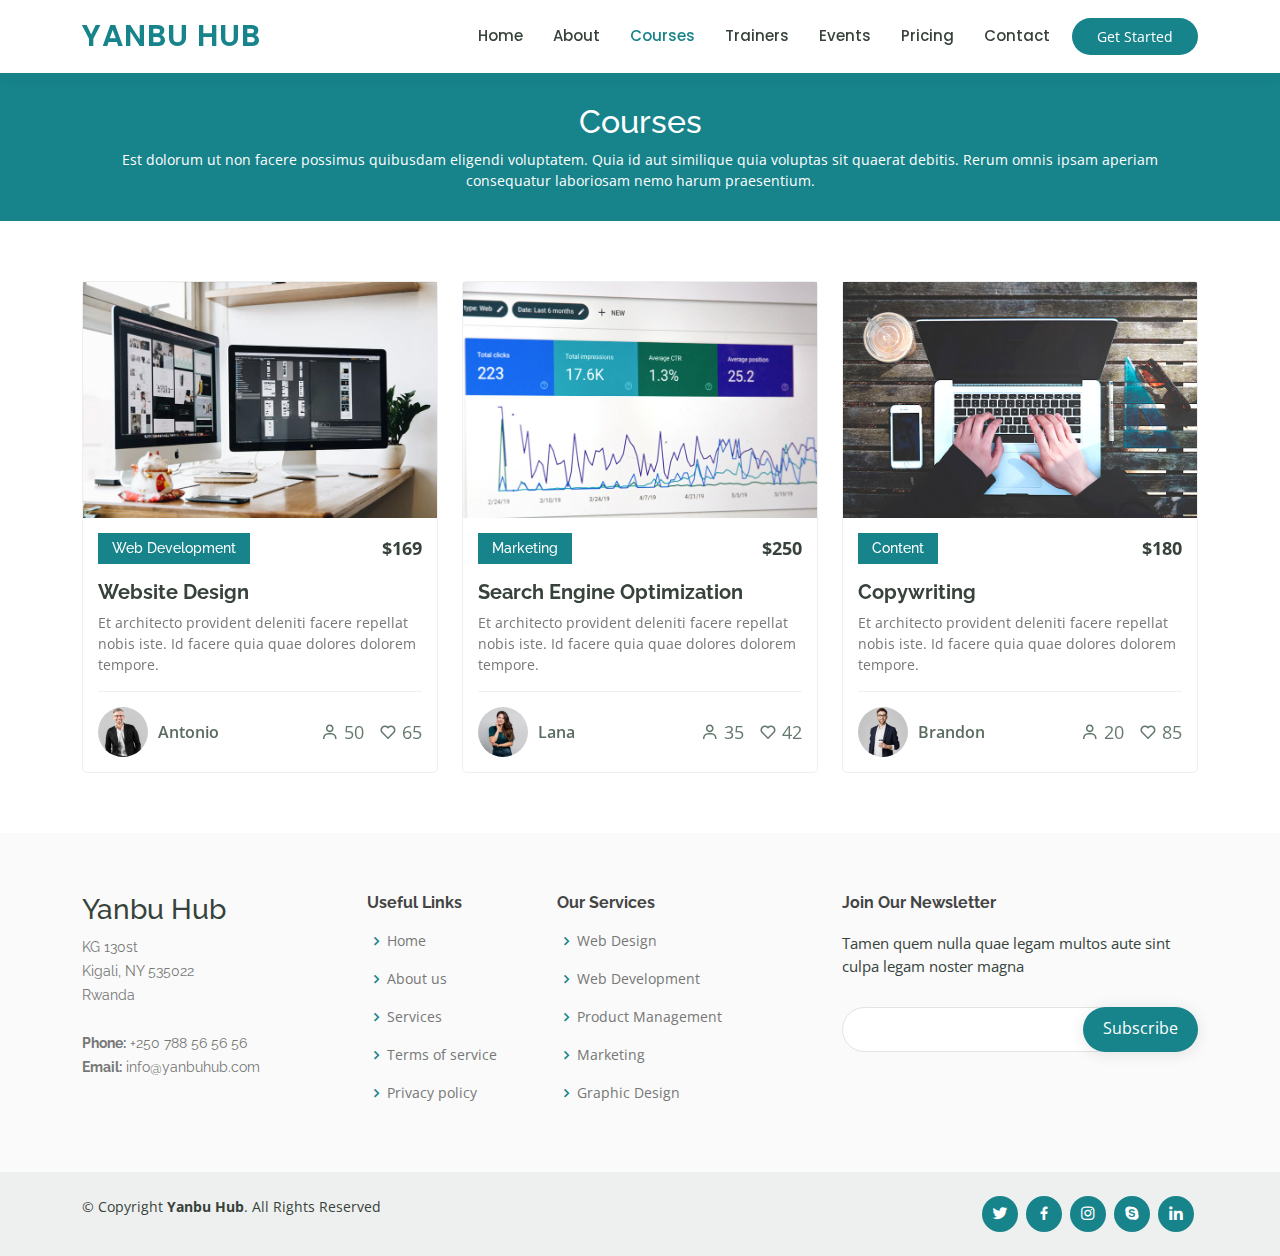
<file: courses.html>
<!DOCTYPE html>
<html lang="en">

<head>
  <meta charset="utf-8">
  <meta content="width=device-width, initial-scale=1.0" name="viewport">

  <title>Yanbu Hub</title>
  <meta content="" name="description">
  <meta content="" name="keywords">

  <!-- Favicons -->
  <link href="assets/img/favicon.png" rel="icon">
  <link href="assets/img/apple-touch-icon.png" rel="apple-touch-icon">

  <!-- Google Fonts -->
  <link href="https://fonts.googleapis.com/css?family=Open+Sans:300,300i,400,400i,600,600i,700,700i|Raleway:300,300i,400,400i,500,500i,600,600i,700,700i|Poppins:300,300i,400,400i,500,500i,600,600i,700,700i" rel="stylesheet">

  <!-- Vendor CSS Files -->
  <link href="assets/vendor/animate.css/animate.min.css" rel="stylesheet">
  <link href="assets/vendor/aos/aos.css" rel="stylesheet">
  <link href="assets/vendor/bootstrap/css/bootstrap.min.css" rel="stylesheet">
  <link href="assets/vendor/bootstrap-icons/bootstrap-icons.css" rel="stylesheet">
  <link href="assets/vendor/boxicons/css/boxicons.min.css" rel="stylesheet">
  <link href="assets/vendor/remixicon/remixicon.css" rel="stylesheet">
  <link href="assets/vendor/swiper/swiper-bundle.min.css" rel="stylesheet">

  <!-- Template Main CSS File -->
  <link href="assets/css/style.css" rel="stylesheet">

</head>

<body>

  <!-- ======= Header ======= -->
  <header id="header" class="fixed-top">
    <div class="container d-flex align-items-center">

      <h1 class="logo me-auto"><a href="index.html">Yanbu Hub</a></h1>
      <!-- Uncomment below if you prefer to use an image logo -->
      <!-- <a href="index.html" class="logo me-auto"><img src="assets/img/logo.png" alt="" class="img-fluid"></a>-->

      <nav id="navbar" class="navbar order-last order-lg-0">
        <ul>
          <li><a href="index.html">Home</a></li>
          <li><a href="about.html">About</a></li>
          <li><a class="active" href="courses.html">Courses</a></li>
          <li><a href="trainers.html">Trainers</a></li>
          <li><a href="events.html">Events</a></li>
          <li><a href="pricing.html">Pricing</a></li>
          <li><a href="contact.html">Contact</a></li>
        </ul>
        <i class="bi bi-list mobile-nav-toggle"></i>
      </nav><!-- .navbar -->

      <a href="courses.html" class="get-started-btn">Get Started</a>

    </div>
  </header><!-- End Header -->

  <main id="main" data-aos="fade-in">

    <!-- ======= Breadcrumbs ======= -->
    <div class="breadcrumbs">
      <div class="container">
        <h2>Courses</h2>
        <p>Est dolorum ut non facere possimus quibusdam eligendi voluptatem. Quia id aut similique quia voluptas sit quaerat debitis. Rerum omnis ipsam aperiam consequatur laboriosam nemo harum praesentium. </p>
      </div>
    </div><!-- End Breadcrumbs -->

    <!-- ======= Courses Section ======= -->
    <section id="courses" class="courses">
      <div class="container" data-aos="fade-up">

        <div class="row" data-aos="zoom-in" data-aos-delay="100">

          <div class="col-lg-4 col-md-6 d-flex align-items-stretch">
            <div class="course-item">
              <img src="assets/img/course-1.jpg" class="img-fluid" alt="...">
              <div class="course-content">
                <div class="d-flex justify-content-between align-items-center mb-3">
                  <h4>Web Development</h4>
                  <p class="price">$169</p>
                </div>

                <h3><a href="course-details.html">Website Design</a></h3>
                <p>Et architecto provident deleniti facere repellat nobis iste. Id facere quia quae dolores dolorem tempore.</p>
                <div class="trainer d-flex justify-content-between align-items-center">
                  <div class="trainer-profile d-flex align-items-center">
                    <img src="assets/img/trainers/trainer-1.jpg" class="img-fluid" alt="">
                    <span>Antonio</span>
                  </div>
                  <div class="trainer-rank d-flex align-items-center">
                    <i class="bx bx-user"></i>&nbsp;50
                    &nbsp;&nbsp;
                    <i class="bx bx-heart"></i>&nbsp;65
                  </div>
                </div>
              </div>
            </div>
          </div> <!-- End Course Item-->

          <div class="col-lg-4 col-md-6 d-flex align-items-stretch mt-4 mt-md-0">
            <div class="course-item">
              <img src="assets/img/course-2.jpg" class="img-fluid" alt="...">
              <div class="course-content">
                <div class="d-flex justify-content-between align-items-center mb-3">
                  <h4>Marketing</h4>
                  <p class="price">$250</p>
                </div>

                <h3><a href="course-details.html">Search Engine Optimization</a></h3>
                <p>Et architecto provident deleniti facere repellat nobis iste. Id facere quia quae dolores dolorem tempore.</p>
                <div class="trainer d-flex justify-content-between align-items-center">
                  <div class="trainer-profile d-flex align-items-center">
                    <img src="assets/img/trainers/trainer-2.jpg" class="img-fluid" alt="">
                    <span>Lana</span>
                  </div>
                  <div class="trainer-rank d-flex align-items-center">
                    <i class="bx bx-user"></i>&nbsp;35
                    &nbsp;&nbsp;
                    <i class="bx bx-heart"></i>&nbsp;42
                  </div>
                </div>
              </div>
            </div>
          </div> <!-- End Course Item-->

          <div class="col-lg-4 col-md-6 d-flex align-items-stretch mt-4 mt-lg-0">
            <div class="course-item">
              <img src="assets/img/course-3.jpg" class="img-fluid" alt="...">
              <div class="course-content">
                <div class="d-flex justify-content-between align-items-center mb-3">
                  <h4>Content</h4>
                  <p class="price">$180</p>
                </div>

                <h3><a href="course-details.html">Copywriting</a></h3>
                <p>Et architecto provident deleniti facere repellat nobis iste. Id facere quia quae dolores dolorem tempore.</p>
                <div class="trainer d-flex justify-content-between align-items-center">
                  <div class="trainer-profile d-flex align-items-center">
                    <img src="assets/img/trainers/trainer-3.jpg" class="img-fluid" alt="">
                    <span>Brandon</span>
                  </div>
                  <div class="trainer-rank d-flex align-items-center">
                    <i class="bx bx-user"></i>&nbsp;20
                    &nbsp;&nbsp;
                    <i class="bx bx-heart"></i>&nbsp;85
                  </div>
                </div>
              </div>
            </div>
          </div> <!-- End Course Item-->

        </div>

      </div>
    </section><!-- End Courses Section -->

  </main><!-- End #main -->

  <!-- ======= Footer ======= -->
  <footer id="footer">

    <div class="footer-top">
      <div class="container">
        <div class="row">

          <div class="col-lg-3 col-md-6 footer-contact">
            <h3>Yanbu Hub</h3>
            <p>
              KG 130st <br>
              Kigali, NY 535022<br>
              Rwanda <br><br>
              <strong>Phone:</strong> +250 788 56 56 56<br>
              <strong>Email:</strong> info@yanbuhub.com<br>
            </p>
          </div>

          <div class="col-lg-2 col-md-6 footer-links">
            <h4>Useful Links</h4>
            <ul>
              <li><i class="bx bx-chevron-right"></i> <a href="#">Home</a></li>
              <li><i class="bx bx-chevron-right"></i> <a href="#">About us</a></li>
              <li><i class="bx bx-chevron-right"></i> <a href="#">Services</a></li>
              <li><i class="bx bx-chevron-right"></i> <a href="#">Terms of service</a></li>
              <li><i class="bx bx-chevron-right"></i> <a href="#">Privacy policy</a></li>
            </ul>
          </div>

          <div class="col-lg-3 col-md-6 footer-links">
            <h4>Our Services</h4>
            <ul>
              <li><i class="bx bx-chevron-right"></i> <a href="#">Web Design</a></li>
              <li><i class="bx bx-chevron-right"></i> <a href="#">Web Development</a></li>
              <li><i class="bx bx-chevron-right"></i> <a href="#">Product Management</a></li>
              <li><i class="bx bx-chevron-right"></i> <a href="#">Marketing</a></li>
              <li><i class="bx bx-chevron-right"></i> <a href="#">Graphic Design</a></li>
            </ul>
          </div>

          <div class="col-lg-4 col-md-6 footer-newsletter">
            <h4>Join Our Newsletter</h4>
            <p>Tamen quem nulla quae legam multos aute sint culpa legam noster magna</p>
            <form action="" method="post">
              <input type="email" name="email"><input type="submit" value="Subscribe">
            </form>
          </div>

        </div>
      </div>
    </div>

    <div class="container d-md-flex py-4">

      <div class="me-md-auto text-center text-md-start">
        <div class="copyright">
          &copy; Copyright <strong><span>Yanbu Hub</span></strong>. All Rights Reserved
        </div>
      </div>
      <div class="social-links text-center text-md-right pt-3 pt-md-0">
        <a href="#" class="twitter"><i class="bx bxl-twitter"></i></a>
        <a href="#" class="facebook"><i class="bx bxl-facebook"></i></a>
        <a href="#" class="instagram"><i class="bx bxl-instagram"></i></a>
        <a href="#" class="google-plus"><i class="bx bxl-skype"></i></a>
        <a href="#" class="linkedin"><i class="bx bxl-linkedin"></i></a>
      </div>
    </div>
  </footer><!-- End Footer -->

  <div id="preloader"></div>
  <a href="#" class="back-to-top d-flex align-items-center justify-content-center"><i class="bi bi-arrow-up-short"></i></a>

  <!-- Vendor JS Files -->
  <script src="assets/vendor/aos/aos.js"></script>
  <script src="assets/vendor/bootstrap/js/bootstrap.bundle.min.js"></script>
  <script src="assets/vendor/php-email-form/validate.js"></script>
  <script src="assets/vendor/purecounter/purecounter.js"></script>
  <script src="assets/vendor/swiper/swiper-bundle.min.js"></script>

  <!-- Template Main JS File -->
  <script src="assets/js/main.js"></script>

</body>

</html>
</file>
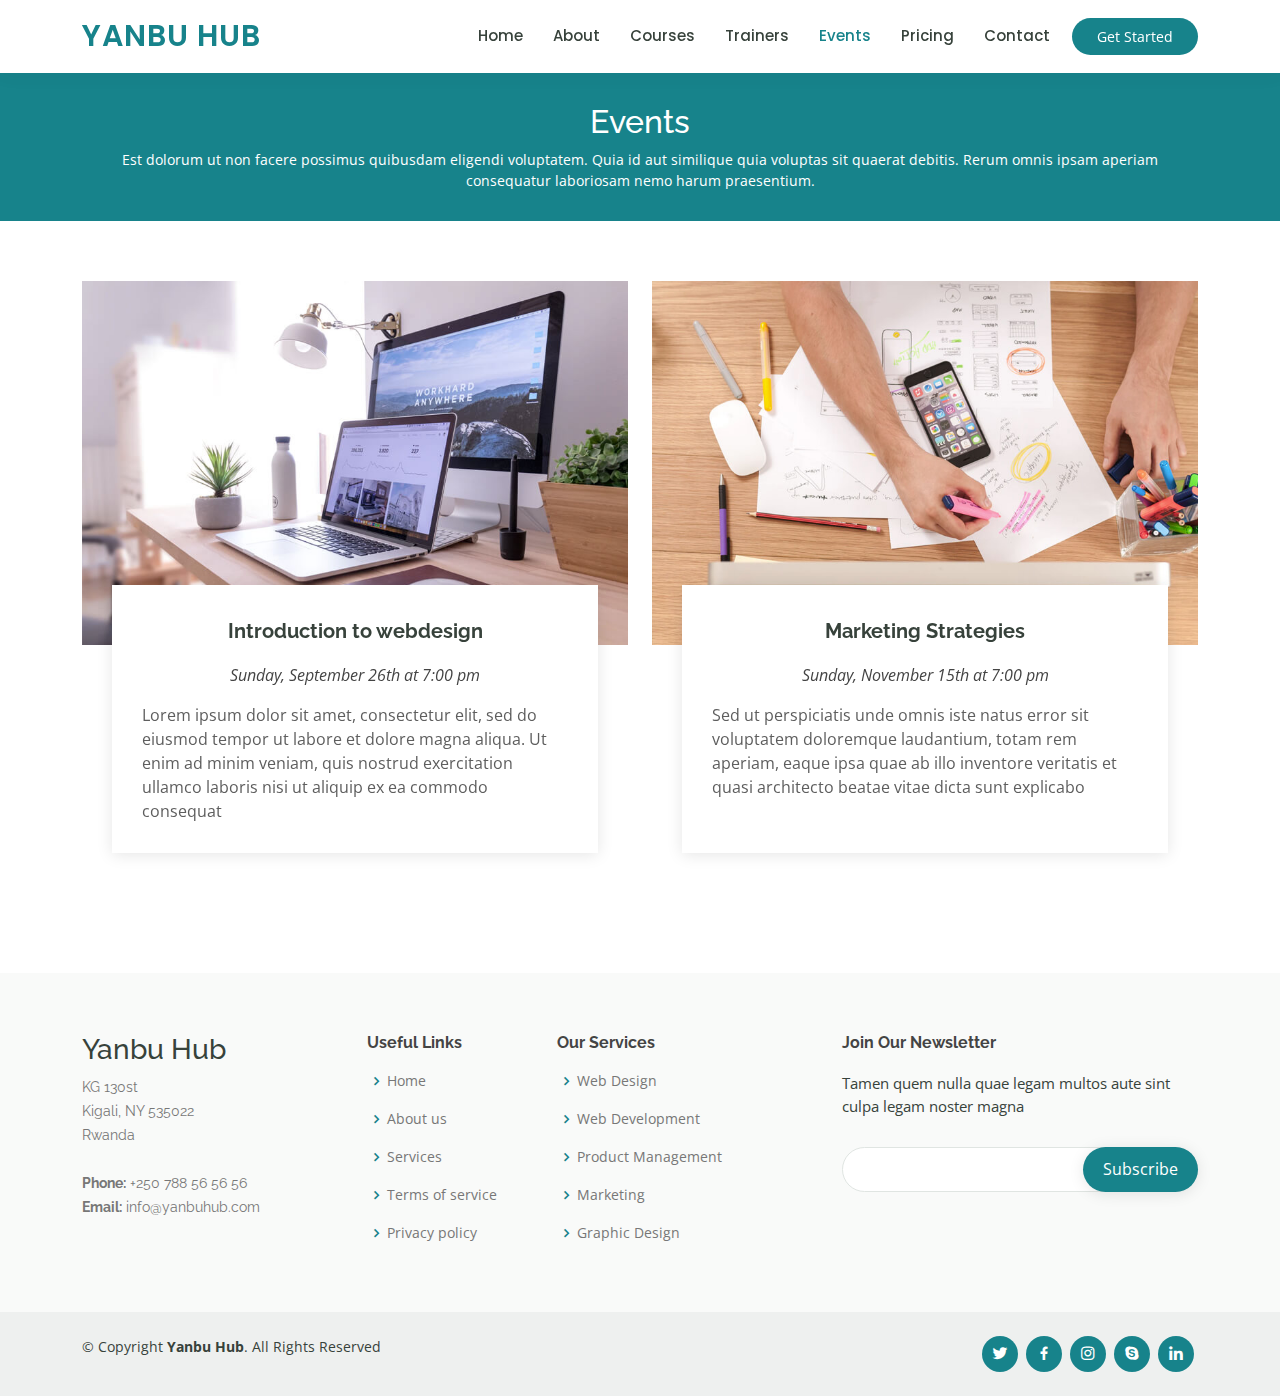
<file: events.html>
<!DOCTYPE html>
<html lang="en">

<head>
  <meta charset="utf-8">
  <meta content="width=device-width, initial-scale=1.0" name="viewport">

  <title>Yanbu Hub</title>
  <meta content="" name="description">
  <meta content="" name="keywords">

  <!-- Favicons -->
  <link href="assets/img/favicon.png" rel="icon">
  <link href="assets/img/apple-touch-icon.png" rel="apple-touch-icon">

  <!-- Google Fonts -->
  <link href="https://fonts.googleapis.com/css?family=Open+Sans:300,300i,400,400i,600,600i,700,700i|Raleway:300,300i,400,400i,500,500i,600,600i,700,700i|Poppins:300,300i,400,400i,500,500i,600,600i,700,700i" rel="stylesheet">

  <!-- Vendor CSS Files -->
  <link href="assets/vendor/animate.css/animate.min.css" rel="stylesheet">
  <link href="assets/vendor/aos/aos.css" rel="stylesheet">
  <link href="assets/vendor/bootstrap/css/bootstrap.min.css" rel="stylesheet">
  <link href="assets/vendor/bootstrap-icons/bootstrap-icons.css" rel="stylesheet">
  <link href="assets/vendor/boxicons/css/boxicons.min.css" rel="stylesheet">
  <link href="assets/vendor/remixicon/remixicon.css" rel="stylesheet">
  <link href="assets/vendor/swiper/swiper-bundle.min.css" rel="stylesheet">

  <!-- Template Main CSS File -->
  <link href="assets/css/style.css" rel="stylesheet">

</head>

<body>

  <!-- ======= Header ======= -->
  <header id="header" class="fixed-top">
    <div class="container d-flex align-items-center">

      <h1 class="logo me-auto"><a href="index.html">Yanbu Hub</a></h1>
      <!-- Uncomment below if you prefer to use an image logo -->
      <!-- <a href="index.html" class="logo me-auto"><img src="assets/img/logo.png" alt="" class="img-fluid"></a>-->

      <nav id="navbar" class="navbar order-last order-lg-0">
        <ul>
          <li><a href="index.html">Home</a></li>
          <li><a href="about.html">About</a></li>
          <li><a href="courses.html">Courses</a></li>
          <li><a href="trainers.html">Trainers</a></li>
          <li><a class="active" href="events.html">Events</a></li>
          <li><a href="pricing.html">Pricing</a></li>
          <li><a href="contact.html">Contact</a></li>
        </ul>
        <i class="bi bi-list mobile-nav-toggle"></i>
      </nav><!-- .navbar -->

      <a href="courses.html" class="get-started-btn">Get Started</a>

    </div>
  </header><!-- End Header -->

  <main id="main">

    <!-- ======= Breadcrumbs ======= -->
    <div class="breadcrumbs" data-aos="fade-in">
      <div class="container">
        <h2>Events</h2>
        <p>Est dolorum ut non facere possimus quibusdam eligendi voluptatem. Quia id aut similique quia voluptas sit quaerat debitis. Rerum omnis ipsam aperiam consequatur laboriosam nemo harum praesentium. </p>
      </div>
    </div><!-- End Breadcrumbs -->

    <!-- ======= Events Section ======= -->
    <section id="events" class="events">
      <div class="container" data-aos="fade-up">

        <div class="row">
          <div class="col-md-6 d-flex align-items-stretch">
            <div class="card">
              <div class="card-img">
                <img src="assets/img/events-1.jpg" alt="...">
              </div>
              <div class="card-body">
                <h5 class="card-title"><a href="">Introduction to webdesign</a></h5>
                <p class="fst-italic text-center">Sunday, September 26th at 7:00 pm</p>
                <p class="card-text">Lorem ipsum dolor sit amet, consectetur elit, sed do eiusmod tempor ut labore et dolore magna aliqua. Ut enim ad minim veniam, quis nostrud exercitation ullamco laboris nisi ut aliquip ex ea commodo consequat</p>
              </div>
            </div>
          </div>
          <div class="col-md-6 d-flex align-items-stretch">
            <div class="card">
              <div class="card-img">
                <img src="assets/img/events-2.jpg" alt="...">
              </div>
              <div class="card-body">
                <h5 class="card-title"><a href="">Marketing Strategies</a></h5>
                <p class="fst-italic text-center">Sunday, November 15th at 7:00 pm</p>
                <p class="card-text">Sed ut perspiciatis unde omnis iste natus error sit voluptatem doloremque laudantium, totam rem aperiam, eaque ipsa quae ab illo inventore veritatis et quasi architecto beatae vitae dicta sunt explicabo</p>
              </div>
            </div>

          </div>
        </div>

      </div>
    </section><!-- End Events Section -->

  </main><!-- End #main -->

  <!-- ======= Footer ======= -->
  <footer id="footer">

    <div class="footer-top">
      <div class="container">
        <div class="row">

          <div class="col-lg-3 col-md-6 footer-contact">
            <h3>Yanbu Hub</h3>
            <p>
              KG 130st <br>
              Kigali, NY 535022<br>
              Rwanda <br><br>
              <strong>Phone:</strong> +250 788 56 56 56<br>
              <strong>Email:</strong> info@yanbuhub.com<br>
            </p>
          </div>

          <div class="col-lg-2 col-md-6 footer-links">
            <h4>Useful Links</h4>
            <ul>
              <li><i class="bx bx-chevron-right"></i> <a href="#">Home</a></li>
              <li><i class="bx bx-chevron-right"></i> <a href="#">About us</a></li>
              <li><i class="bx bx-chevron-right"></i> <a href="#">Services</a></li>
              <li><i class="bx bx-chevron-right"></i> <a href="#">Terms of service</a></li>
              <li><i class="bx bx-chevron-right"></i> <a href="#">Privacy policy</a></li>
            </ul>
          </div>

          <div class="col-lg-3 col-md-6 footer-links">
            <h4>Our Services</h4>
            <ul>
              <li><i class="bx bx-chevron-right"></i> <a href="#">Web Design</a></li>
              <li><i class="bx bx-chevron-right"></i> <a href="#">Web Development</a></li>
              <li><i class="bx bx-chevron-right"></i> <a href="#">Product Management</a></li>
              <li><i class="bx bx-chevron-right"></i> <a href="#">Marketing</a></li>
              <li><i class="bx bx-chevron-right"></i> <a href="#">Graphic Design</a></li>
            </ul>
          </div>

          <div class="col-lg-4 col-md-6 footer-newsletter">
            <h4>Join Our Newsletter</h4>
            <p>Tamen quem nulla quae legam multos aute sint culpa legam noster magna</p>
            <form action="" method="post">
              <input type="email" name="email"><input type="submit" value="Subscribe">
            </form>
          </div>

        </div>
      </div>
    </div>

    <div class="container d-md-flex py-4">

      <div class="me-md-auto text-center text-md-start">
        <div class="copyright">
          &copy; Copyright <strong><span>Yanbu Hub</span></strong>. All Rights Reserved
        </div>
      </div>
      <div class="social-links text-center text-md-right pt-3 pt-md-0">
        <a href="#" class="twitter"><i class="bx bxl-twitter"></i></a>
        <a href="#" class="facebook"><i class="bx bxl-facebook"></i></a>
        <a href="#" class="instagram"><i class="bx bxl-instagram"></i></a>
        <a href="#" class="google-plus"><i class="bx bxl-skype"></i></a>
        <a href="#" class="linkedin"><i class="bx bxl-linkedin"></i></a>
      </div>
    </div>
  </footer><!-- End Footer -->

  <div id="preloader"></div>
  <a href="#" class="back-to-top d-flex align-items-center justify-content-center"><i class="bi bi-arrow-up-short"></i></a>

  <!-- Vendor JS Files -->
  <script src="assets/vendor/aos/aos.js"></script>
  <script src="assets/vendor/bootstrap/js/bootstrap.bundle.min.js"></script>
  <script src="assets/vendor/php-email-form/validate.js"></script>
  <script src="assets/vendor/purecounter/purecounter.js"></script>
  <script src="assets/vendor/swiper/swiper-bundle.min.js"></script>

  <!-- Template Main JS File -->
  <script src="assets/js/main.js"></script>

</body>

</html>
</file>
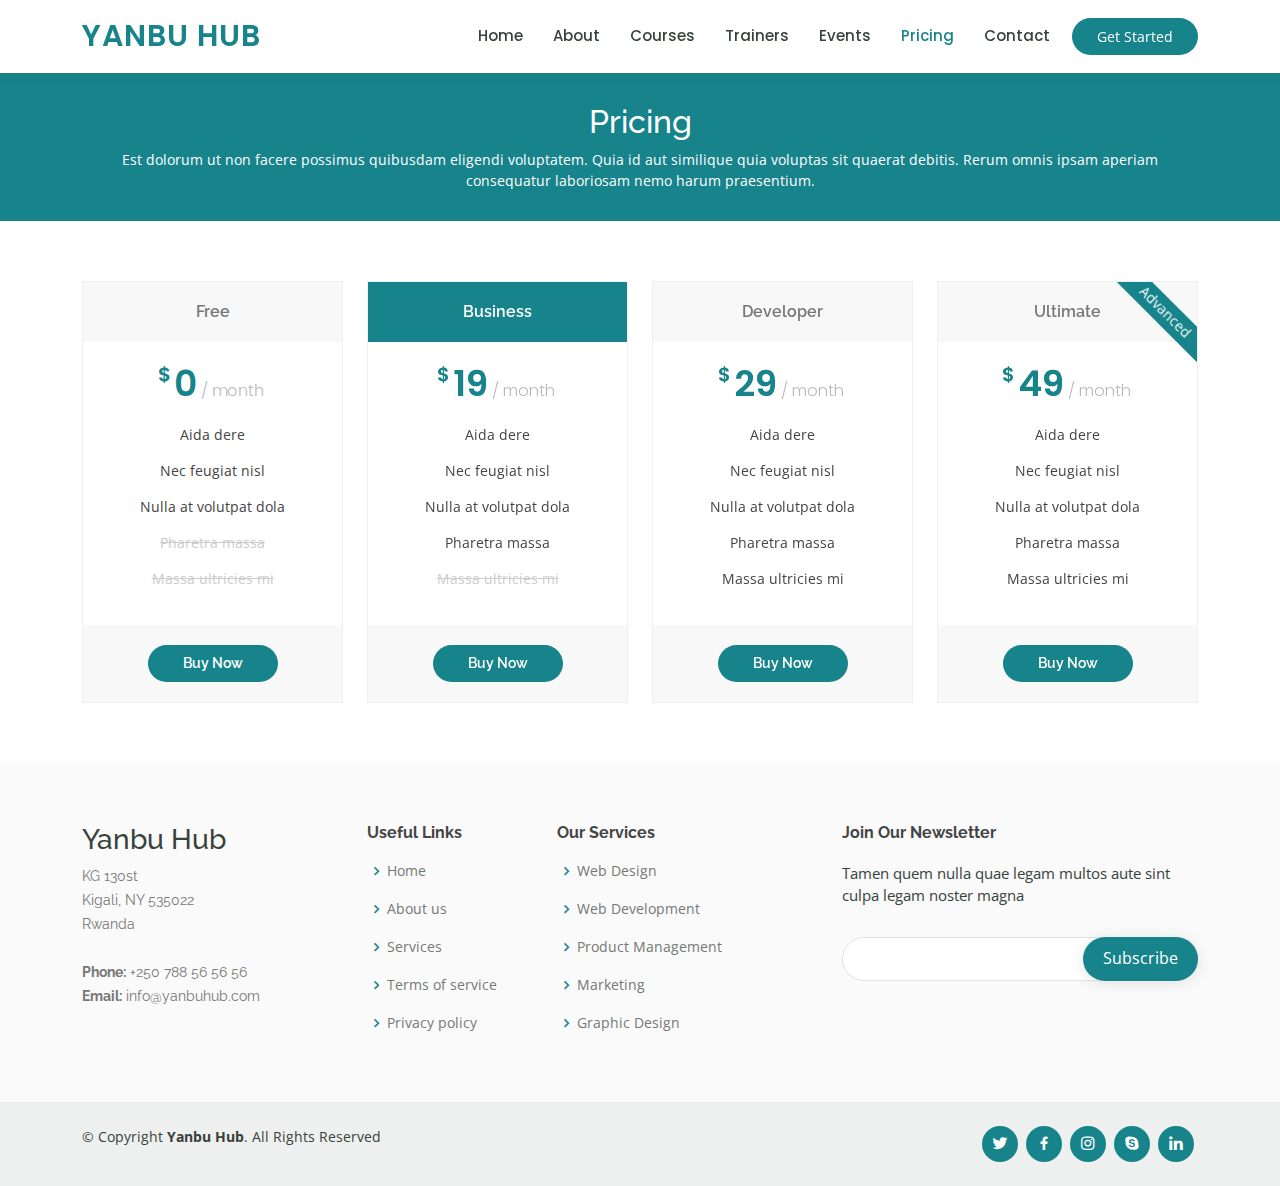
<file: pricing.html>
<!DOCTYPE html>
<html lang="en">

<head>
  <meta charset="utf-8">
  <meta content="width=device-width, initial-scale=1.0" name="viewport">

  <title>Yanbu Hub</title>
  <meta content="" name="description">
  <meta content="" name="keywords">

  <!-- Favicons -->
  <link href="assets/img/favicon.png" rel="icon">
  <link href="assets/img/apple-touch-icon.png" rel="apple-touch-icon">

  <!-- Google Fonts -->
  <link href="https://fonts.googleapis.com/css?family=Open+Sans:300,300i,400,400i,600,600i,700,700i|Raleway:300,300i,400,400i,500,500i,600,600i,700,700i|Poppins:300,300i,400,400i,500,500i,600,600i,700,700i" rel="stylesheet">

  <!-- Vendor CSS Files -->
  <link href="assets/vendor/animate.css/animate.min.css" rel="stylesheet">
  <link href="assets/vendor/aos/aos.css" rel="stylesheet">
  <link href="assets/vendor/bootstrap/css/bootstrap.min.css" rel="stylesheet">
  <link href="assets/vendor/bootstrap-icons/bootstrap-icons.css" rel="stylesheet">
  <link href="assets/vendor/boxicons/css/boxicons.min.css" rel="stylesheet">
  <link href="assets/vendor/remixicon/remixicon.css" rel="stylesheet">
  <link href="assets/vendor/swiper/swiper-bundle.min.css" rel="stylesheet">

  <!-- Template Main CSS File -->
  <link href="assets/css/style.css" rel="stylesheet">

</head>

<body>

  <!-- ======= Header ======= -->
  <header id="header" class="fixed-top">
    <div class="container d-flex align-items-center">

      <h1 class="logo me-auto"><a href="index.html">Yanbu Hub</a></h1>
      <!-- Uncomment below if you prefer to use an image logo -->
      <!-- <a href="index.html" class="logo me-auto"><img src="assets/img/logo.png" alt="" class="img-fluid"></a>-->

      <nav id="navbar" class="navbar order-last order-lg-0">
        <ul>
          <li><a href="index.html">Home</a></li>
          <li><a href="about.html">About</a></li>
          <li><a href="courses.html">Courses</a></li>
          <li><a href="trainers.html">Trainers</a></li>
          <li><a href="events.html">Events</a></li>
          <li><a class="active" href="pricing.html">Pricing</a></li>
          <li><a href="contact.html">Contact</a></li>
        </ul>
        <i class="bi bi-list mobile-nav-toggle"></i>
      </nav><!-- .navbar -->

      <a href="courses.html" class="get-started-btn">Get Started</a>

    </div>
  </header><!-- End Header -->

  <main id="main">
    <!-- ======= Breadcrumbs ======= -->
    <div class="breadcrumbs" data-aos="fade-in">
      <div class="container">
        <h2>Pricing</h2>
        <p>Est dolorum ut non facere possimus quibusdam eligendi voluptatem. Quia id aut similique quia voluptas sit quaerat debitis. Rerum omnis ipsam aperiam consequatur laboriosam nemo harum praesentium. </p>
      </div>
    </div><!-- End Breadcrumbs -->

    <!-- ======= Pricing Section ======= -->
    <section id="pricing" class="pricing">
      <div class="container" data-aos="fade-up">

        <div class="row">

          <div class="col-lg-3 col-md-6">
            <div class="box">
              <h3>Free</h3>
              <h4><sup>$</sup>0<span> / month</span></h4>
              <ul>
                <li>Aida dere</li>
                <li>Nec feugiat nisl</li>
                <li>Nulla at volutpat dola</li>
                <li class="na">Pharetra massa</li>
                <li class="na">Massa ultricies mi</li>
              </ul>
              <div class="btn-wrap">
                <a href="#" class="btn-buy">Buy Now</a>
              </div>
            </div>
          </div>

          <div class="col-lg-3 col-md-6 mt-4 mt-md-0">
            <div class="box featured">
              <h3>Business</h3>
              <h4><sup>$</sup>19<span> / month</span></h4>
              <ul>
                <li>Aida dere</li>
                <li>Nec feugiat nisl</li>
                <li>Nulla at volutpat dola</li>
                <li>Pharetra massa</li>
                <li class="na">Massa ultricies mi</li>
              </ul>
              <div class="btn-wrap">
                <a href="#" class="btn-buy">Buy Now</a>
              </div>
            </div>
          </div>

          <div class="col-lg-3 col-md-6 mt-4 mt-lg-0">
            <div class="box">
              <h3>Developer</h3>
              <h4><sup>$</sup>29<span> / month</span></h4>
              <ul>
                <li>Aida dere</li>
                <li>Nec feugiat nisl</li>
                <li>Nulla at volutpat dola</li>
                <li>Pharetra massa</li>
                <li>Massa ultricies mi</li>
              </ul>
              <div class="btn-wrap">
                <a href="#" class="btn-buy">Buy Now</a>
              </div>
            </div>
          </div>

          <div class="col-lg-3 col-md-6 mt-4 mt-lg-0">
            <div class="box">
              <span class="advanced">Advanced</span>
              <h3>Ultimate</h3>
              <h4><sup>$</sup>49<span> / month</span></h4>
              <ul>
                <li>Aida dere</li>
                <li>Nec feugiat nisl</li>
                <li>Nulla at volutpat dola</li>
                <li>Pharetra massa</li>
                <li>Massa ultricies mi</li>
              </ul>
              <div class="btn-wrap">
                <a href="#" class="btn-buy">Buy Now</a>
              </div>
            </div>
          </div>

        </div>

      </div>
    </section><!-- End Pricing Section -->

  </main><!-- End #main -->

  <!-- ======= Footer ======= -->
  <footer id="footer">

    <div class="footer-top">
      <div class="container">
        <div class="row">

          <div class="col-lg-3 col-md-6 footer-contact">
            <h3>Yanbu Hub</h3>
            <p>
              KG 130st <br>
              Kigali, NY 535022<br>
              Rwanda <br><br>
              <strong>Phone:</strong> +250 788 56 56 56<br>
              <strong>Email:</strong> info@yanbuhub.com<br>
            </p>
          </div>

          <div class="col-lg-2 col-md-6 footer-links">
            <h4>Useful Links</h4>
            <ul>
              <li><i class="bx bx-chevron-right"></i> <a href="#">Home</a></li>
              <li><i class="bx bx-chevron-right"></i> <a href="#">About us</a></li>
              <li><i class="bx bx-chevron-right"></i> <a href="#">Services</a></li>
              <li><i class="bx bx-chevron-right"></i> <a href="#">Terms of service</a></li>
              <li><i class="bx bx-chevron-right"></i> <a href="#">Privacy policy</a></li>
            </ul>
          </div>

          <div class="col-lg-3 col-md-6 footer-links">
            <h4>Our Services</h4>
            <ul>
              <li><i class="bx bx-chevron-right"></i> <a href="#">Web Design</a></li>
              <li><i class="bx bx-chevron-right"></i> <a href="#">Web Development</a></li>
              <li><i class="bx bx-chevron-right"></i> <a href="#">Product Management</a></li>
              <li><i class="bx bx-chevron-right"></i> <a href="#">Marketing</a></li>
              <li><i class="bx bx-chevron-right"></i> <a href="#">Graphic Design</a></li>
            </ul>
          </div>

          <div class="col-lg-4 col-md-6 footer-newsletter">
            <h4>Join Our Newsletter</h4>
            <p>Tamen quem nulla quae legam multos aute sint culpa legam noster magna</p>
            <form action="" method="post">
              <input type="email" name="email"><input type="submit" value="Subscribe">
            </form>
          </div>

        </div>
      </div>
    </div>

    <div class="container d-md-flex py-4">

      <div class="me-md-auto text-center text-md-start">
        <div class="copyright">
          &copy; Copyright <strong><span>Yanbu Hub</span></strong>. All Rights Reserved
        </div>
      </div>
      <div class="social-links text-center text-md-right pt-3 pt-md-0">
        <a href="#" class="twitter"><i class="bx bxl-twitter"></i></a>
        <a href="#" class="facebook"><i class="bx bxl-facebook"></i></a>
        <a href="#" class="instagram"><i class="bx bxl-instagram"></i></a>
        <a href="#" class="google-plus"><i class="bx bxl-skype"></i></a>
        <a href="#" class="linkedin"><i class="bx bxl-linkedin"></i></a>
      </div>
    </div>
  </footer><!-- End Footer -->

  <div id="preloader"></div>
  <a href="#" class="back-to-top d-flex align-items-center justify-content-center"><i class="bi bi-arrow-up-short"></i></a>

  <!-- Vendor JS Files -->
  <script src="assets/vendor/aos/aos.js"></script>
  <script src="assets/vendor/bootstrap/js/bootstrap.bundle.min.js"></script>
  <script src="assets/vendor/php-email-form/validate.js"></script>
  <script src="assets/vendor/purecounter/purecounter.js"></script>
  <script src="assets/vendor/swiper/swiper-bundle.min.js"></script>

  <!-- Template Main JS File -->
  <script src="assets/js/main.js"></script>

</body>

</html>
</file>
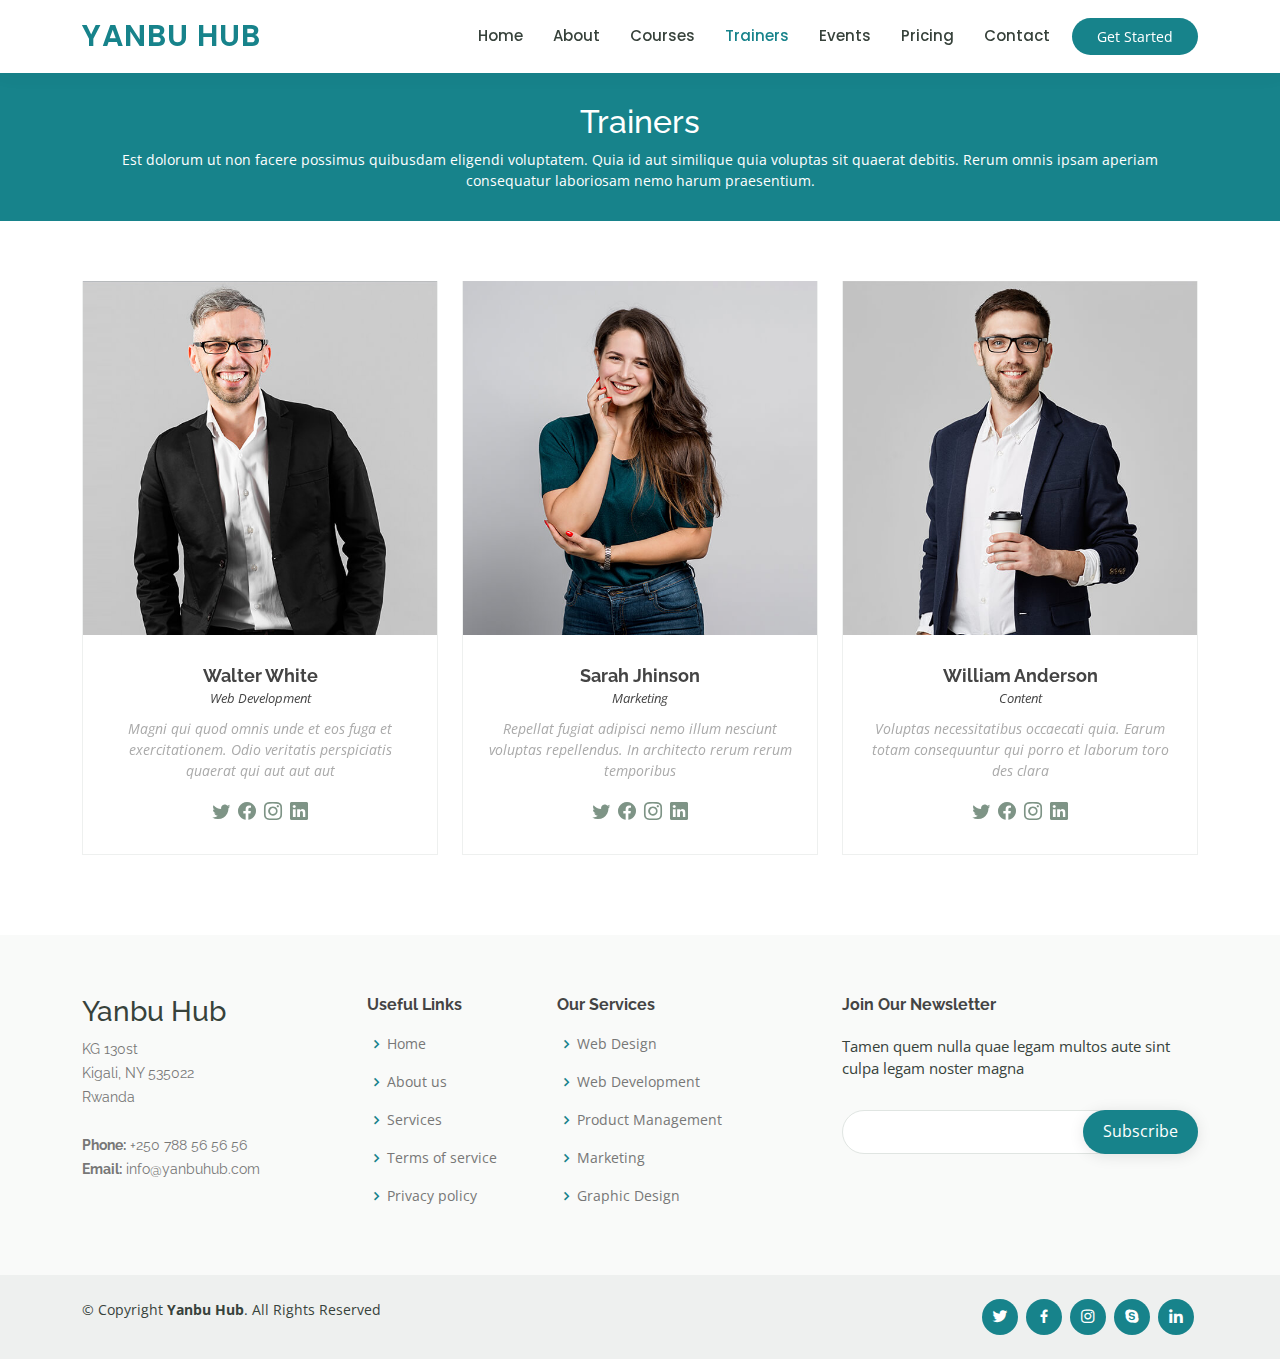
<file: trainers.html>
<!DOCTYPE html>
<html lang="en">

<head>
  <meta charset="utf-8">
  <meta content="width=device-width, initial-scale=1.0" name="viewport">

  <title>Yanbu Hub</title>
  <meta content="" name="description">
  <meta content="" name="keywords">

  <!-- Favicons -->
  <link href="assets/img/favicon.png" rel="icon">
  <link href="assets/img/apple-touch-icon.png" rel="apple-touch-icon">

  <!-- Google Fonts -->
  <link href="https://fonts.googleapis.com/css?family=Open+Sans:300,300i,400,400i,600,600i,700,700i|Raleway:300,300i,400,400i,500,500i,600,600i,700,700i|Poppins:300,300i,400,400i,500,500i,600,600i,700,700i" rel="stylesheet">

  <!-- Vendor CSS Files -->
  <link href="assets/vendor/animate.css/animate.min.css" rel="stylesheet">
  <link href="assets/vendor/aos/aos.css" rel="stylesheet">
  <link href="assets/vendor/bootstrap/css/bootstrap.min.css" rel="stylesheet">
  <link href="assets/vendor/bootstrap-icons/bootstrap-icons.css" rel="stylesheet">
  <link href="assets/vendor/boxicons/css/boxicons.min.css" rel="stylesheet">
  <link href="assets/vendor/remixicon/remixicon.css" rel="stylesheet">
  <link href="assets/vendor/swiper/swiper-bundle.min.css" rel="stylesheet">

  <!-- Main CSS File -->
  <link href="assets/css/style.css" rel="stylesheet">

</head>

<body>

  <!-- ======= Header ======= -->
  <header id="header" class="fixed-top">
    <div class="container d-flex align-items-center">

      <h1 class="logo me-auto"><a href="index.html">Yanbu Hub</a></h1>
      <!-- Uncomment below if you prefer to use an image logo -->
      <!-- <a href="index.html" class="logo me-auto"><img src="assets/img/logo.png" alt="" class="img-fluid"></a>-->

      <nav id="navbar" class="navbar order-last order-lg-0">
        <ul>
          <li><a href="index.html">Home</a></li>
          <li><a href="about.html">About</a></li>
          <li><a href="courses.html">Courses</a></li>
          <li><a class="active" href="trainers.html">Trainers</a></li>
          <li><a href="events.html">Events</a></li>
          <li><a href="pricing.html">Pricing</a></li>
          <li><a href="contact.html">Contact</a></li>
        </ul>
        <i class="bi bi-list mobile-nav-toggle"></i>
      </nav><!-- .navbar -->

      <a href="courses.html" class="get-started-btn">Get Started</a>

    </div>
  </header><!-- End Header -->

  <main id="main" data-aos="fade-in">

    <!-- ======= Breadcrumbs ======= -->
    <div class="breadcrumbs">
      <div class="container">
        <h2>Trainers</h2>
        <p>Est dolorum ut non facere possimus quibusdam eligendi voluptatem. Quia id aut similique quia voluptas sit quaerat debitis. Rerum omnis ipsam aperiam consequatur laboriosam nemo harum praesentium. </p>
      </div>
    </div><!-- End Breadcrumbs -->

    <!-- ======= Trainers Section ======= -->
    <section id="trainers" class="trainers">
      <div class="container" data-aos="fade-up">

        <div class="row" data-aos="zoom-in" data-aos-delay="100">
          <div class="col-lg-4 col-md-6 d-flex align-items-stretch">
            <div class="member">
              <img src="assets/img/trainers/trainer-1.jpg" class="img-fluid" alt="">
              <div class="member-content">
                <h4>Walter White</h4>
                <span>Web Development</span>
                <p>
                  Magni qui quod omnis unde et eos fuga et exercitationem. Odio veritatis perspiciatis quaerat qui aut aut aut
                </p>
                <div class="social">
                  <a href=""><i class="bi bi-twitter"></i></a>
                  <a href=""><i class="bi bi-facebook"></i></a>
                  <a href=""><i class="bi bi-instagram"></i></a>
                  <a href=""><i class="bi bi-linkedin"></i></a>
                </div>
              </div>
            </div>
          </div>

          <div class="col-lg-4 col-md-6 d-flex align-items-stretch">
            <div class="member">
              <img src="assets/img/trainers/trainer-2.jpg" class="img-fluid" alt="">
              <div class="member-content">
                <h4>Sarah Jhinson</h4>
                <span>Marketing</span>
                <p>
                  Repellat fugiat adipisci nemo illum nesciunt voluptas repellendus. In architecto rerum rerum temporibus
                </p>
                <div class="social">
                  <a href=""><i class="bi bi-twitter"></i></a>
                  <a href=""><i class="bi bi-facebook"></i></a>
                  <a href=""><i class="bi bi-instagram"></i></a>
                  <a href=""><i class="bi bi-linkedin"></i></a>
                </div>
              </div>
            </div>
          </div>

          <div class="col-lg-4 col-md-6 d-flex align-items-stretch">
            <div class="member">
              <img src="assets/img/trainers/trainer-3.jpg" class="img-fluid" alt="">
              <div class="member-content">
                <h4>William Anderson</h4>
                <span>Content</span>
                <p>
                  Voluptas necessitatibus occaecati quia. Earum totam consequuntur qui porro et laborum toro des clara
                </p>
                <div class="social">
                  <a href=""><i class="bi bi-twitter"></i></a>
                  <a href=""><i class="bi bi-facebook"></i></a>
                  <a href=""><i class="bi bi-instagram"></i></a>
                  <a href=""><i class="bi bi-linkedin"></i></a>
                </div>
              </div>
            </div>
          </div>

        </div>

      </div>
    </section><!-- End Trainers Section -->

  </main><!-- End #main -->

  <!-- ======= Footer ======= -->
  <footer id="footer">

    <div class="footer-top">
      <div class="container">
        <div class="row">

          <div class="col-lg-3 col-md-6 footer-contact">
            <h3>Yanbu Hub</h3>
            <p>
              KG 130st <br>
              Kigali, NY 535022<br>
              Rwanda <br><br>
              <strong>Phone:</strong> +250 788 56 56 56<br>
              <strong>Email:</strong> info@yanbuhub.com<br>
            </p>
          </div>

          <div class="col-lg-2 col-md-6 footer-links">
            <h4>Useful Links</h4>
            <ul>
              <li><i class="bx bx-chevron-right"></i> <a href="#">Home</a></li>
              <li><i class="bx bx-chevron-right"></i> <a href="#">About us</a></li>
              <li><i class="bx bx-chevron-right"></i> <a href="#">Services</a></li>
              <li><i class="bx bx-chevron-right"></i> <a href="#">Terms of service</a></li>
              <li><i class="bx bx-chevron-right"></i> <a href="#">Privacy policy</a></li>
            </ul>
          </div>

          <div class="col-lg-3 col-md-6 footer-links">
            <h4>Our Services</h4>
            <ul>
              <li><i class="bx bx-chevron-right"></i> <a href="#">Web Design</a></li>
              <li><i class="bx bx-chevron-right"></i> <a href="#">Web Development</a></li>
              <li><i class="bx bx-chevron-right"></i> <a href="#">Product Management</a></li>
              <li><i class="bx bx-chevron-right"></i> <a href="#">Marketing</a></li>
              <li><i class="bx bx-chevron-right"></i> <a href="#">Graphic Design</a></li>
            </ul>
          </div>

          <div class="col-lg-4 col-md-6 footer-newsletter">
            <h4>Join Our Newsletter</h4>
            <p>Tamen quem nulla quae legam multos aute sint culpa legam noster magna</p>
            <form action="" method="post">
              <input type="email" name="email"><input type="submit" value="Subscribe">
            </form>
          </div>

        </div>
      </div>
    </div>

    <div class="container d-md-flex py-4">

      <div class="me-md-auto text-center text-md-start">
        <div class="copyright">
          &copy; Copyright <strong><span>Yanbu Hub</span></strong>. All Rights Reserved
        </div>
      </div>
      <div class="social-links text-center text-md-right pt-3 pt-md-0">
        <a href="#" class="twitter"><i class="bx bxl-twitter"></i></a>
        <a href="#" class="facebook"><i class="bx bxl-facebook"></i></a>
        <a href="#" class="instagram"><i class="bx bxl-instagram"></i></a>
        <a href="#" class="google-plus"><i class="bx bxl-skype"></i></a>
        <a href="#" class="linkedin"><i class="bx bxl-linkedin"></i></a>
      </div>
    </div>
  </footer><!-- End Footer -->

  <div id="preloader"></div>
  <a href="#" class="back-to-top d-flex align-items-center justify-content-center"><i class="bi bi-arrow-up-short"></i></a>

  <!-- Vendor JS Files -->
  <script src="assets/vendor/aos/aos.js"></script>
  <script src="assets/vendor/bootstrap/js/bootstrap.bundle.min.js"></script>
  <script src="assets/vendor/php-email-form/validate.js"></script>
  <script src="assets/vendor/purecounter/purecounter.js"></script>
  <script src="assets/vendor/swiper/swiper-bundle.min.js"></script>
  
  <!-- Main JS File -->
  <script src="assets/js/main.js"></script>

</body>

</html>
</file>
<file: assets/css/style.css>
/*--------------------------------------------------------------
# General
--------------------------------------------------------------*/
body {
  font-family: "Open Sans", sans-serif;
  color: #444444;
}

a {
  color: #17838b;
  text-decoration: none;
}

a:hover {
  color: #17838b;
  text-decoration: none;
}

h1, h2, h3, h4, h5, h6 {
  font-family: "Raleway", sans-serif;
}

/*--------------------------------------------------------------
# Back to top button
--------------------------------------------------------------*/
.back-to-top {
  position: fixed;
  visibility: hidden;
  opacity: 0;
  right: 15px;
  bottom: 15px;
  z-index: 996;
  background: #17838b;
  width: 40px;
  height: 40px;
  border-radius: 50px;
  transition: all 0.4s;
}
.back-to-top i {
  font-size: 28px;
  color: #fff;
  line-height: 0;
}
.back-to-top:hover {
  background: #17838b;
  color: #fff;
}
.back-to-top.active {
  visibility: visible;
  opacity: 1;
}

/*--------------------------------------------------------------
# Preloader
--------------------------------------------------------------*/
#preloader {
  position: fixed;
  top: 0;
  left: 0;
  right: 0;
  bottom: 0;
  z-index: 9999;
  overflow: hidden;
  background: #fff;
}

#preloader:before {
  content: "";
  position: fixed;
  top: calc(50% - 30px);
  left: calc(50% - 30px);
  border: 6px solid #17838b;
  border-top-color: #fff;
  border-bottom-color: #fff;
  border-radius: 50%;
  width: 60px;
  height: 60px;
  -webkit-animation: animate-preloader 1s linear infinite;
  animation: animate-preloader 1s linear infinite;
}

@-webkit-keyframes animate-preloader {
  0% {
    transform: rotate(0deg);
  }
  100% {
    transform: rotate(360deg);
  }
}

@keyframes animate-preloader {
  0% {
    transform: rotate(0deg);
  }
  100% {
    transform: rotate(360deg);
  }
}
/*--------------------------------------------------------------
# Disable aos animation delay on mobile devices
--------------------------------------------------------------*/
@media screen and (max-width: 768px) {
  [data-aos-delay] {
    transition-delay: 0 !important;
  }
}
/*--------------------------------------------------------------
# Header
--------------------------------------------------------------*/
#header {
  background: #fff;
  transition: all 0.5s;
  z-index: 997;
  padding: 15px 0;
  box-shadow: 0px 0 18px rgba(55, 66, 59, 0.08);
}
#header .logo {
  font-size: 30px;
  margin: 0;
  padding: 0;
  line-height: 1;
  font-weight: 600;
  letter-spacing: 1px;
  text-transform: uppercase;
  font-family: "Poppins", sans-serif;
}
#header .logo a {
  color: #17838b;
}
#header .logo img {
  max-height: 40px;
}

/**
* Get Startet Button 
*/
.get-started-btn {
  margin-left: 22px;
  background: #17838b;
  color: #fff;
  border-radius: 50px;
  padding: 8px 25px;
  white-space: nowrap;
  transition: 0.3s;
  font-size: 14px;
  display: inline-block;
}
.get-started-btn:hover {
  background: #3ac162;
  color: #fff;
}
@media (max-width: 768px) {
  .get-started-btn {
    margin: 0 15px 0 0;
    padding: 6px 18px;
  }
}

/*--------------------------------------------------------------
# Navigation Menu
--------------------------------------------------------------*/
/**
* Desktop Navigation 
*/
.navbar {
  padding: 0;
}
.navbar ul {
  margin: 0;
  padding: 0;
  display: flex;
  list-style: none;
  align-items: center;
}
.navbar li {
  position: relative;
}
.navbar a, .navbar a:focus {
  display: flex;
  align-items: center;
  justify-content: space-between;
  padding: 10px 0 10px 30px;
  font-family: "Poppins", sans-serif;
  font-size: 15px;
  font-weight: 500;
  color: #37423b;
  white-space: nowrap;
  transition: 0.3s;
}
.navbar a i, .navbar a:focus i {
  font-size: 12px;
  line-height: 0;
  margin-left: 5px;
}
.navbar a:hover, .navbar .active, .navbar .active:focus, .navbar li:hover > a {
  color: #17838b;
}
.navbar .dropdown ul {
  display: block;
  position: absolute;
  left: 30px;
  top: calc(100% + 30px);
  margin: 0;
  padding: 10px 0;
  z-index: 99;
  opacity: 0;
  visibility: hidden;
  background: #fff;
  box-shadow: 0px 0px 30px rgba(127, 137, 161, 0.25);
  transition: 0.3s;
  border-radius: 4px;
}
.navbar .dropdown ul li {
  min-width: 200px;
}
.navbar .dropdown ul a {
  padding: 10px 20px;
  font-size: 14px;
  text-transform: none;
  font-weight: 500;
}
.navbar .dropdown ul a i {
  font-size: 12px;
}
.navbar .dropdown ul a:hover, .navbar .dropdown ul .active:hover, .navbar .dropdown ul li:hover > a {
  color: #17838b;
}
.navbar .dropdown:hover > ul {
  opacity: 1;
  top: 100%;
  visibility: visible;
}
.navbar .dropdown .dropdown ul {
  top: 0;
  left: calc(100% - 30px);
  visibility: hidden;
}
.navbar .dropdown .dropdown:hover > ul {
  opacity: 1;
  top: 0;
  left: 100%;
  visibility: visible;
}
@media (max-width: 1366px) {
  .navbar .dropdown .dropdown ul {
    left: -90%;
  }
  .navbar .dropdown .dropdown:hover > ul {
    left: -100%;
  }
}

/**
* Mobile Navigation 
*/
.mobile-nav-toggle {
  color: #37423b;
  font-size: 28px;
  cursor: pointer;
  display: none;
  line-height: 0;
  transition: 0.5s;
}
.mobile-nav-toggle.bi-x {
  color: #fff;
}

@media (max-width: 991px) {
  .mobile-nav-toggle {
    display: block;
  }

  .navbar ul {
    display: none;
  }
}
.navbar-mobile {
  position: fixed;
  overflow: hidden;
  top: 0;
  right: 0;
  left: 0;
  bottom: 0;
  background: rgba(32, 38, 34, 0.9);
  transition: 0.3s;
  z-index: 999;
}
.navbar-mobile .mobile-nav-toggle {
  position: absolute;
  top: 15px;
  right: 15px;
}
.navbar-mobile ul {
  display: block;
  position: absolute;
  top: 55px;
  right: 15px;
  bottom: 15px;
  left: 15px;
  padding: 10px 0;
  border-radius: 6px;
  background-color: #fff;
  overflow-y: auto;
  transition: 0.3s;
}
.navbar-mobile a, .navbar-mobile a:focus {
  padding: 10px 20px;
  font-size: 15px;
  color: #37423b;
}
.navbar-mobile a:hover, .navbar-mobile .active, .navbar-mobile li:hover > a {
  color: #17838b;
}
.navbar-mobile .getstarted, .navbar-mobile .getstarted:focus {
  margin: 15px;
}
.navbar-mobile .dropdown ul {
  position: static;
  display: none;
  margin: 10px 20px;
  padding: 10px 0;
  z-index: 99;
  opacity: 1;
  visibility: visible;
  background: #fff;
  box-shadow: 0px 0px 30px rgba(127, 137, 161, 0.25);
}
.navbar-mobile .dropdown ul li {
  min-width: 200px;
}
.navbar-mobile .dropdown ul a {
  padding: 10px 20px;
}
.navbar-mobile .dropdown ul a i {
  font-size: 12px;
}
.navbar-mobile .dropdown ul a:hover, .navbar-mobile .dropdown ul .active:hover, .navbar-mobile .dropdown ul li:hover > a {
  color: #17838b;
}
.navbar-mobile .dropdown > .dropdown-active {
  display: block;
}

/*--------------------------------------------------------------
# Hero Section
--------------------------------------------------------------*/
#hero {
  width: 100%;
  height: 80vh;
  background: url("../img/hero-bg.jpg") top center;
  background-size: cover;
  position: relative;
}
#hero:before {
  content: "";
  background: rgba(0, 0, 0, 0.4);
  position: absolute;
  bottom: 0;
  top: 0;
  left: 0;
  right: 0;
}
#hero .container {
  padding-top: 72px;
}
@media (max-width: 992px) {
  #hero .container {
    padding-top: 62px;
  }
}
#hero h1 {
  margin: 0;
  font-size: 48px;
  font-weight: 700;
  line-height: 56px;
  color: #fff;
  font-family: "Poppins", sans-serif;
}
#hero h2 {
  color: #eee;
  margin: 10px 0 0 0;
  font-size: 24px;
}
#hero .btn-get-started {
  font-family: "Raleway", sans-serif;
  font-weight: 500;
  font-size: 15px;
  letter-spacing: 1px;
  display: inline-block;
  padding: 10px 35px;
  border-radius: 50px;
  transition: 0.5s;
  margin-top: 30px;
  border: 2px solid #fff;
  color: #fff;
}
#hero .btn-get-started:hover {
  background: #17838b;
  border: 2px solid #17838b;
}
@media (min-width: 1024px) {
  #hero {
    background-attachment: fixed;
  }
}
@media (max-width: 768px) {
  #hero {
    height: 100vh;
  }
  #hero h1 {
    font-size: 28px;
    line-height: 36px;
  }
  #hero h2 {
    font-size: 18px;
    line-height: 24px;
  }
}

/*--------------------------------------------------------------
# Sections General
--------------------------------------------------------------*/
section {
  padding: 60px 0;
  overflow: hidden;
}

.section-bg {
  background-color: #f6f7f6;
}

.section-title {
  padding-bottom: 40px;
}
.section-title h2 {
  font-size: 14px;
  font-weight: 500;
  padding: 0;
  line-height: 1px;
  margin: 0 0 5px 0;
  letter-spacing: 2px;
  text-transform: uppercase;
  color: #aaaaaa;
  font-family: "Poppins", sans-serif;
}
.section-title h2::after {
  content: "";
  width: 120px;
  height: 1px;
  display: inline-block;
  background: #9ae1af;
  margin: 4px 10px;
}
.section-title p {
  margin: 0;
  margin: 0;
  font-size: 36px;
  font-weight: 700;
  text-transform: uppercase;
  font-family: "Poppins", sans-serif;
  color: #37423b;
}

.breadcrumbs {
  margin-top: 73px;
  text-align: center;
  background: #17838b;
  padding: 30px 0;
  color: #fff;
}
@media (max-width: 992px) {
  .breadcrumbs {
    margin-top: 63px;
  }
}
.breadcrumbs h2 {
  font-size: 32px;
  font-weight: 500;
}
.breadcrumbs p {
  font-size: 14px;
  margin-bottom: 0;
}

/*--------------------------------------------------------------
# About
--------------------------------------------------------------*/
.about .content h3 {
  font-weight: 600;
  font-size: 26px;
}
.about .content ul {
  list-style: none;
  padding: 0;
}
.about .content ul li {
  padding-bottom: 10px;
}
.about .content ul i {
  font-size: 20px;
  padding-right: 4px;
  color: #17838b;
}
.about .content .learn-more-btn {
  background: #17838b;
  color: #fff;
  border-radius: 50px;
  padding: 8px 25px 9px 25px;
  white-space: nowrap;
  transition: 0.3s;
  font-size: 14px;
  display: inline-block;
}
.about .content .learn-more-btn:hover {
  background: #3ac162;
  color: #fff;
}
@media (max-width: 768px) {
  .about .content .learn-more-btn {
    margin: 0 48px 0 0;
    padding: 6px 18px;
  }
}

/*--------------------------------------------------------------
# Counts
--------------------------------------------------------------*/
.counts {
  padding: 30px 0;
}
.counts .counters span {
  font-size: 48px;
  display: block;
  color: #17838b;
  font-weight: 700;
}
.counts .counters p {
  padding: 0;
  margin: 0 0 20px 0;
  font-family: "Raleway", sans-serif;
  font-size: 15px;
  font-weight: 600;
  color: #37423b;
}

/*--------------------------------------------------------------
# Why Us
--------------------------------------------------------------*/
.why-us .content {
  padding: 30px;
  background: #17838b;
  border-radius: 4px;
  color: #fff;
}
.why-us .content h3 {
  font-weight: 700;
  font-size: 34px;
  margin-bottom: 30px;
}
.why-us .content p {
  margin-bottom: 30px;
}
.why-us .content .more-btn {
  display: inline-block;
  background: rgba(255, 255, 255, 0.2);
  padding: 6px 30px 8px 30px;
  color: #fff;
  border-radius: 50px;
  transition: all ease-in-out 0.4s;
}
.why-us .content .more-btn i {
  font-size: 14px;
}
.why-us .content .more-btn:hover {
  color: #17838b;
  background: #fff;
}
.why-us .icon-boxes .icon-box {
  text-align: center;
  background: #fff;
  padding: 40px 30px;
  width: 100%;
  border: 1px solid #eef0ef;
}
.why-us .icon-boxes .icon-box i {
  font-size: 32px;
  padding: 18px;
  color: #17838b;
  margin-bottom: 30px;
  background: #ecf9f0;
  border-radius: 50px;
}
.why-us .icon-boxes .icon-box h4 {
  font-size: 20px;
  font-weight: 700;
  margin: 0 0 30px 0;
}
.why-us .icon-boxes .icon-box p {
  font-size: 15px;
  color: #848484;
}

/*--------------------------------------------------------------
# Features
--------------------------------------------------------------*/
.features {
  padding-top: 0px;
}
.features .icon-box {
  display: flex;
  align-items: center;
  padding: 20px;
  transition: 0.3s;
  border: 1px solid #eef0ef;
}
.features .icon-box i {
  font-size: 32px;
  padding-right: 10px;
  line-height: 1;
}
.features .icon-box h3 {
  font-weight: 700;
  margin: 0;
  padding: 0;
  line-height: 1;
  font-size: 16px;
}
.features .icon-box h3 a {
  color: #37423b;
  transition: 0.3s;
}
.features .icon-box:hover {
  border-color: #17838b;
}
.features .icon-box:hover h3 a {
  color: #17838b;
}

/*--------------------------------------------------------------
# Courses
--------------------------------------------------------------*/
.courses .course-item {
  border-radius: 5px;
  border: 1px solid #eef0ef;
}
.courses .course-content {
  padding: 15px;
}
.courses .course-content h3 {
  font-weight: 700;
  font-size: 20px;
}
.courses .course-content h3 a {
  color: #37423b;
  transition: 0.3s;
}
.courses .course-content h3 a:hover {
  color: #17838b;
}
.courses .course-content p {
  font-size: 14px;
  color: #777777;
}
.courses .course-content h4 {
  font-size: 14px;
  background: #17838b;
  padding: 7px 14px;
  color: #fff;
  margin: 0;
}
.courses .course-content .price {
  margin: 0;
  font-weight: 700;
  font-size: 18px;
  color: #37423b;
}
.courses .trainer {
  padding-top: 15px;
  border-top: 1px solid #eef0ef;
}
.courses .trainer .trainer-profile img {
  max-width: 50px;
  border-radius: 50px;
}
.courses .trainer .trainer-profile span {
  padding-left: 10px;
  font-weight: 600;
  font-size: 16px;
  color: #5a6c60;
}
.courses .trainer .trainer-rank {
  font-size: 18px;
  color: #657a6d;
}

/*--------------------------------------------------------------
# Trainers
--------------------------------------------------------------*/
.trainers .member {
  text-align: center;
  margin-bottom: 20px;
  background: #fff;
  border: 1px solid #eef0ef;
}
.trainers .member img {
  margin: -1px -1px 30px -1px;
}
.trainers .member .member-content {
  padding: 0 20px 30px 20px;
}
.trainers .member h4 {
  font-weight: 700;
  margin-bottom: 2px;
  font-size: 18px;
}
.trainers .member span {
  font-style: italic;
  display: block;
  font-size: 13px;
}
.trainers .member p {
  padding-top: 10px;
  font-size: 14px;
  font-style: italic;
  color: #aaaaaa;
}
.trainers .member .social {
  margin-top: 15px;
}
.trainers .member .social a {
  color: #7e9486;
  transition: 0.3s;
}
.trainers .member .social a:hover {
  color: #17838b;
}
.trainers .member .social i {
  font-size: 18px;
  margin: 0 2px;
}

/*--------------------------------------------------------------
# Testimonials
--------------------------------------------------------------*/
.testimonials .testimonial-wrap {
  padding-left: 50px;
}
.testimonials .testimonials-carousel, .testimonials .testimonials-slider {
  overflow: hidden;
}
.testimonials .testimonial-item {
  box-sizing: content-box;
  padding: 30px 30px 30px 60px;
  margin: 30px 15px;
  min-height: 200px;
  border: 1px solid #eef0ef;
  position: relative;
  background: #fff;
}
.testimonials .testimonial-item .testimonial-img {
  width: 90px;
  border-radius: 10px;
  border: 6px solid #fff;
  position: absolute;
  left: -45px;
}
.testimonials .testimonial-item h3 {
  font-size: 18px;
  font-weight: bold;
  margin: 10px 0 5px 0;
  color: #111;
}
.testimonials .testimonial-item h4 {
  font-size: 14px;
  color: #999;
  margin: 0;
}
.testimonials .testimonial-item .quote-icon-left, .testimonials .testimonial-item .quote-icon-right {
  color: #c1ecce;
  font-size: 26px;
}
.testimonials .testimonial-item .quote-icon-left {
  display: inline-block;
  left: -5px;
  position: relative;
}
.testimonials .testimonial-item .quote-icon-right {
  display: inline-block;
  right: -5px;
  position: relative;
  top: 10px;
}
.testimonials .testimonial-item p {
  font-style: italic;
  margin: 15px auto 15px auto;
}
.testimonials .swiper-pagination {
  margin-top: 20px;
  position: relative;
}
.testimonials .swiper-pagination .swiper-pagination-bullet {
  width: 12px;
  height: 12px;
  background-color: #fff;
  opacity: 1;
  border: 1px solid #17838b;
}
.testimonials .swiper-pagination .swiper-pagination-bullet-active {
  background-color: #17838b;
}
@media (max-width: 767px) {
  .testimonials .testimonial-wrap {
    padding-left: 0;
  }
  .testimonials .testimonials-carousel, .testimonials .testimonials-slider {
    overflow: hidden;
  }
  .testimonials .testimonial-item {
    padding: 30px;
    margin: 15px;
  }
  .testimonials .testimonial-item .testimonial-img {
    position: static;
    left: auto;
  }
}

/*--------------------------------------------------------------
# Cource Details
--------------------------------------------------------------*/
.course-details h3 {
  font-size: 24px;
  margin: 30px 0 15px 0;
  font-weight: 700;
  position: relative;
  padding-bottom: 10px;
}
.course-details h3:before {
  content: "";
  position: absolute;
  display: block;
  width: 100%;
  height: 1px;
  background: #eef0ef;
  bottom: 0;
  left: 0;
}
.course-details h3:after {
  content: "";
  position: absolute;
  display: block;
  width: 60px;
  height: 1px;
  background: #17838b;
  bottom: 0;
  left: 0;
}
.course-details .course-info {
  background: #f6f7f6;
  padding: 10px 15px;
  margin-bottom: 15px;
}
.course-details .course-info h5 {
  font-weight: 400;
  font-size: 16px;
  margin: 0;
  font-family: "Poppins", sans-serif;
}
.course-details .course-info p {
  margin: 0;
  font-weight: 600;
}
.course-details .course-info a {
  color: #657a6d;
}

/*--------------------------------------------------------------
# Cource Details Tabs
--------------------------------------------------------------*/
.cource-details-tabs {
  overflow: hidden;
  padding-top: 0;
}
.cource-details-tabs .nav-tabs {
  border: 0;
}
.cource-details-tabs .nav-link {
  border: 0;
  padding: 12px 15px 12px 0;
  transition: 0.3s;
  color: #37423b;
  border-radius: 0;
  border-right: 2px solid #e2e7e4;
  font-weight: 600;
  font-size: 15px;
}
.cource-details-tabs .nav-link:hover {
  color: #17838b;
}
.cource-details-tabs .nav-link.active {
  color: #17838b;
  border-color: #17838b;
}
.cource-details-tabs .tab-pane.active {
  -webkit-animation: fadeIn 0.5s ease-out;
  animation: fadeIn 0.5s ease-out;
}
.cource-details-tabs .details h3 {
  font-size: 26px;
  font-weight: 600;
  margin-bottom: 20px;
  color: #37423b;
}
.cource-details-tabs .details p {
  color: #777777;
}
.cource-details-tabs .details p:last-child {
  margin-bottom: 0;
}
@media (max-width: 992px) {
  .cource-details-tabs .nav-link {
    border: 0;
    padding: 15px;
  }
  .cource-details-tabs .nav-link.active {
    color: #fff;
    background: #17838b;
  }
}

/*--------------------------------------------------------------
# Events
--------------------------------------------------------------*/
.events .card {
  border: 0;
  padding: 0 30px;
  margin-bottom: 60px;
  position: relative;
}
.events .card-img {
  width: calc(100% + 60px);
  margin-left: -30px;
  overflow: hidden;
  z-index: 9;
  border-radius: 0;
}
.events .card-img img {
  max-width: 100%;
  transition: all 0.3s ease-in-out;
}
.events .card-body {
  z-index: 10;
  background: #fff;
  border-top: 4px solid #fff;
  padding: 30px;
  box-shadow: 0px 2px 15px rgba(0, 0, 0, 0.1);
  margin-top: -60px;
  transition: 0.3s;
}
.events .card-title {
  font-weight: 700;
  text-align: center;
  margin-bottom: 20px;
}
.events .card-title a {
  color: #37423b;
  transition: 0.3s;
}
.events .card-text {
  color: #5e5e5e;
}
.events .read-more a {
  color: #777777;
  text-transform: uppercase;
  font-weight: 600;
  font-size: 12px;
  transition: 0.3s;
}
.events .read-more a:hover {
  color: #17838b;
}
.events .card:hover img {
  transform: scale(1.1);
}
.events .card:hover .card-body {
  border-color: #17838b;
}
.events .card:hover .card-body .card-title a {
  color: #17838b;
}

/*--------------------------------------------------------------
# Pricing
--------------------------------------------------------------*/
.pricing .box {
  padding: 20px;
  background: #fff;
  text-align: center;
  border: 1px solid #eef0ef;
  border-radius: 0;
  position: relative;
  overflow: hidden;
}
.pricing h3 {
  font-weight: 400;
  margin: -20px -20px 20px -20px;
  padding: 20px 15px;
  font-size: 16px;
  font-weight: 600;
  color: #777777;
  background: #f8f8f8;
}
.pricing h4 {
  font-size: 36px;
  color: #17838b;
  font-weight: 600;
  font-family: "Poppins", sans-serif;
  margin-bottom: 20px;
}
.pricing h4 sup {
  font-size: 20px;
  top: -15px;
  left: -3px;
}
.pricing h4 span {
  color: #bababa;
  font-size: 16px;
  font-weight: 300;
}
.pricing ul {
  padding: 0;
  list-style: none;
  color: #444444;
  text-align: center;
  line-height: 20px;
  font-size: 14px;
}
.pricing ul li {
  padding-bottom: 16px;
}
.pricing ul i {
  color: #17838b;
  font-size: 18px;
  padding-right: 4px;
}
.pricing ul .na {
  color: #ccc;
  text-decoration: line-through;
}
.pricing .btn-wrap {
  margin: 20px -20px -20px -20px;
  padding: 20px 15px;
  background: #f8f8f8;
  text-align: center;
}
.pricing .btn-buy {
  background: #17838b;
  display: inline-block;
  padding: 8px 35px;
  border-radius: 50px;
  color: #fff;
  transition: none;
  font-size: 14px;
  font-weight: 400;
  font-family: "Raleway", sans-serif;
  font-weight: 600;
  transition: 0.3s;
}
.pricing .btn-buy:hover {
  background: #3ac162;
}
.pricing .featured h3 {
  color: #fff;
  background: #17838b;
}
.pricing .advanced {
  width: 200px;
  position: absolute;
  top: 18px;
  right: -68px;
  transform: rotate(45deg);
  z-index: 1;
  font-size: 14px;
  padding: 1px 0 3px 0;
  background: #17838b;
  color: #fff;
}

/*--------------------------------------------------------------
# Contact
--------------------------------------------------------------*/
.contact {
  padding-top: 5px;
}
.contact .info {
  width: 100%;
  background: #fff;
}
.contact .info i {
  font-size: 20px;
  color: #17838b;
  float: left;
  width: 44px;
  height: 44px;
  background: #ecf9f0;
  display: flex;
  justify-content: center;
  align-items: center;
  border-radius: 50px;
  transition: all 0.3s ease-in-out;
}
.contact .info h4 {
  padding: 0 0 0 60px;
  font-size: 22px;
  font-weight: 600;
  margin-bottom: 5px;
  color: #37423b;
}
.contact .info p {
  padding: 0 0 0 60px;
  margin-bottom: 0;
  font-size: 14px;
  color: #657a6d;
}
.contact .info .email, .contact .info .phone {
  margin-top: 40px;
}
.contact .info .email:hover i, .contact .info .address:hover i, .contact .info .phone:hover i {
  background: #17838b;
  color: #fff;
}
.contact .php-email-form {
  width: 100%;
  background: #fff;
}
.contact .php-email-form .form-group {
  padding-bottom: 8px;
}
.contact .php-email-form .error-message {
  display: none;
  color: #fff;
  background: #ed3c0d;
  text-align: left;
  padding: 15px;
  font-weight: 600;
}
.contact .php-email-form .error-message br + br {
  margin-top: 25px;
}
.contact .php-email-form .sent-message {
  display: none;
  color: #fff;
  background: #18d26e;
  text-align: center;
  padding: 15px;
  font-weight: 600;
}
.contact .php-email-form .loading {
  display: none;
  background: #fff;
  text-align: center;
  padding: 15px;
}
.contact .php-email-form .loading:before {
  content: "";
  display: inline-block;
  border-radius: 50%;
  width: 24px;
  height: 24px;
  margin: 0 10px -6px 0;
  border: 3px solid #18d26e;
  border-top-color: #eee;
  -webkit-animation: animate-loading 1s linear infinite;
  animation: animate-loading 1s linear infinite;
}
.contact .php-email-form input, .contact .php-email-form textarea {
  border-radius: 4px;
  box-shadow: none;
  font-size: 14px;
}
.contact .php-email-form input:focus, .contact .php-email-form textarea:focus {
  border-color: #17838b;
}
.contact .php-email-form input {
  height: 44px;
}
.contact .php-email-form textarea {
  padding: 10px 12px;
}
.contact .php-email-form button[type=submit] {
  background: #17838b;
  border: 0;
  padding: 10px 35px;
  color: #fff;
  transition: 0.4s;
  border-radius: 50px;
}
.contact .php-email-form button[type=submit]:hover {
  background: #3ac162;
}
@-webkit-keyframes animate-loading {
  0% {
    transform: rotate(0deg);
  }
  100% {
    transform: rotate(360deg);
  }
}
@keyframes animate-loading {
  0% {
    transform: rotate(0deg);
  }
  100% {
    transform: rotate(360deg);
  }
}

/*--------------------------------------------------------------
# Footer
--------------------------------------------------------------*/
#footer {
  color: #37423b;
  font-size: 14px;
  background: #eef0ef;
}
#footer .footer-top {
  padding: 60px 0 30px 0;
  background: #f9faf9;
}
#footer .footer-top .footer-contact {
  margin-bottom: 30px;
}
#footer .footer-top .footer-contact h4 {
  font-size: 22px;
  margin: 0 0 30px 0;
  padding: 2px 0 2px 0;
  line-height: 1;
  font-weight: 700;
}
#footer .footer-top .footer-contact p {
  font-size: 14px;
  line-height: 24px;
  margin-bottom: 0;
  font-family: "Raleway", sans-serif;
  color: #777777;
}
#footer .footer-top h4 {
  font-size: 16px;
  font-weight: bold;
  color: #444444;
  position: relative;
  padding-bottom: 12px;
}
#footer .footer-top .footer-links {
  margin-bottom: 30px;
}
#footer .footer-top .footer-links ul {
  list-style: none;
  padding: 0;
  margin: 0;
}
#footer .footer-top .footer-links ul i {
  padding-right: 2px;
  color: #17838b;
  font-size: 18px;
  line-height: 1;
}
#footer .footer-top .footer-links ul li {
  padding: 10px 0;
  display: flex;
  align-items: center;
}
#footer .footer-top .footer-links ul li:first-child {
  padding-top: 0;
}
#footer .footer-top .footer-links ul a {
  color: #777777;
  transition: 0.3s;
  display: inline-block;
  line-height: 1;
}
#footer .footer-top .footer-links ul a:hover {
  text-decoration: none;
  color: #17838b;
}
#footer .footer-newsletter {
  font-size: 15px;
}
#footer .footer-newsletter h4 {
  font-size: 16px;
  font-weight: bold;
  color: #444444;
  position: relative;
  padding-bottom: 12px;
}
#footer .footer-newsletter form {
  margin-top: 30px;
  background: #fff;
  padding: 6px 10px;
  position: relative;
  border-radius: 50px;
  text-align: left;
  border: 1px solid #e0e5e2;
}
#footer .footer-newsletter form input[type=email] {
  border: 0;
  padding: 4px 8px;
  width: calc(100% - 100px);
}
#footer .footer-newsletter form input[type=submit] {
  position: absolute;
  top: -1px;
  right: -1px;
  bottom: -1px;
  border: 0;
  background: none;
  font-size: 16px;
  padding: 0 20px 2px 20px;
  background: #17838b;
  color: #fff;
  transition: 0.3s;
  border-radius: 50px;
  box-shadow: 0px 2px 15px rgba(0, 0, 0, 0.1);
}
#footer .footer-newsletter form input[type=submit]:hover {
  background: #3ac162;
}
#footer .credits {
  padding-top: 5px;
  font-size: 13px;
}
#footer .credits a {
  color: #3ac162;
  transition: 0.3s;
}
#footer .credits a:hover {
  color: #17838b;
}
#footer .social-links a {
  font-size: 18px;
  display: inline-block;
  background: #17838b;
  color: #fff;
  line-height: 1;
  padding: 8px 0;
  margin-right: 4px;
  border-radius: 50%;
  text-align: center;
  width: 36px;
  height: 36px;
  transition: 0.3s;
}
#footer .social-links a:hover {
  background: #3ac162;
  color: #fff;
  text-decoration: none;
}
</file>
